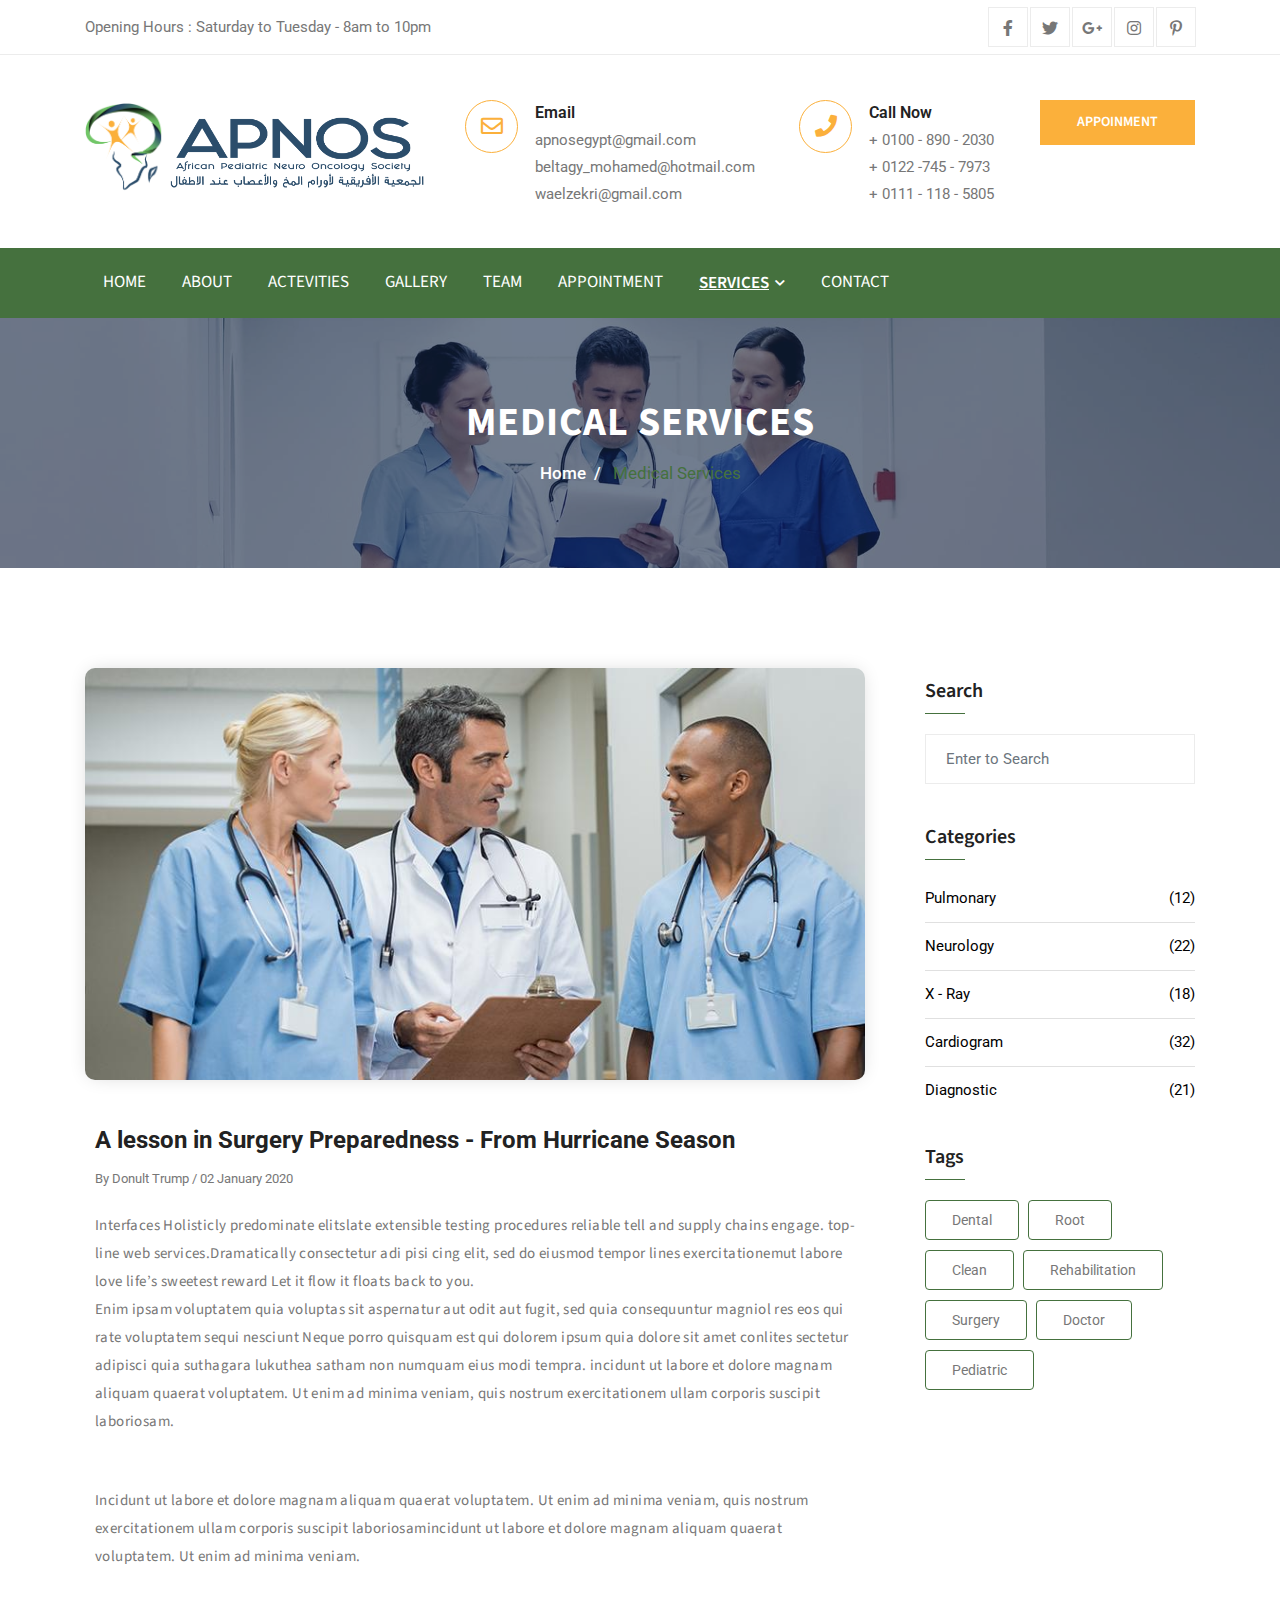
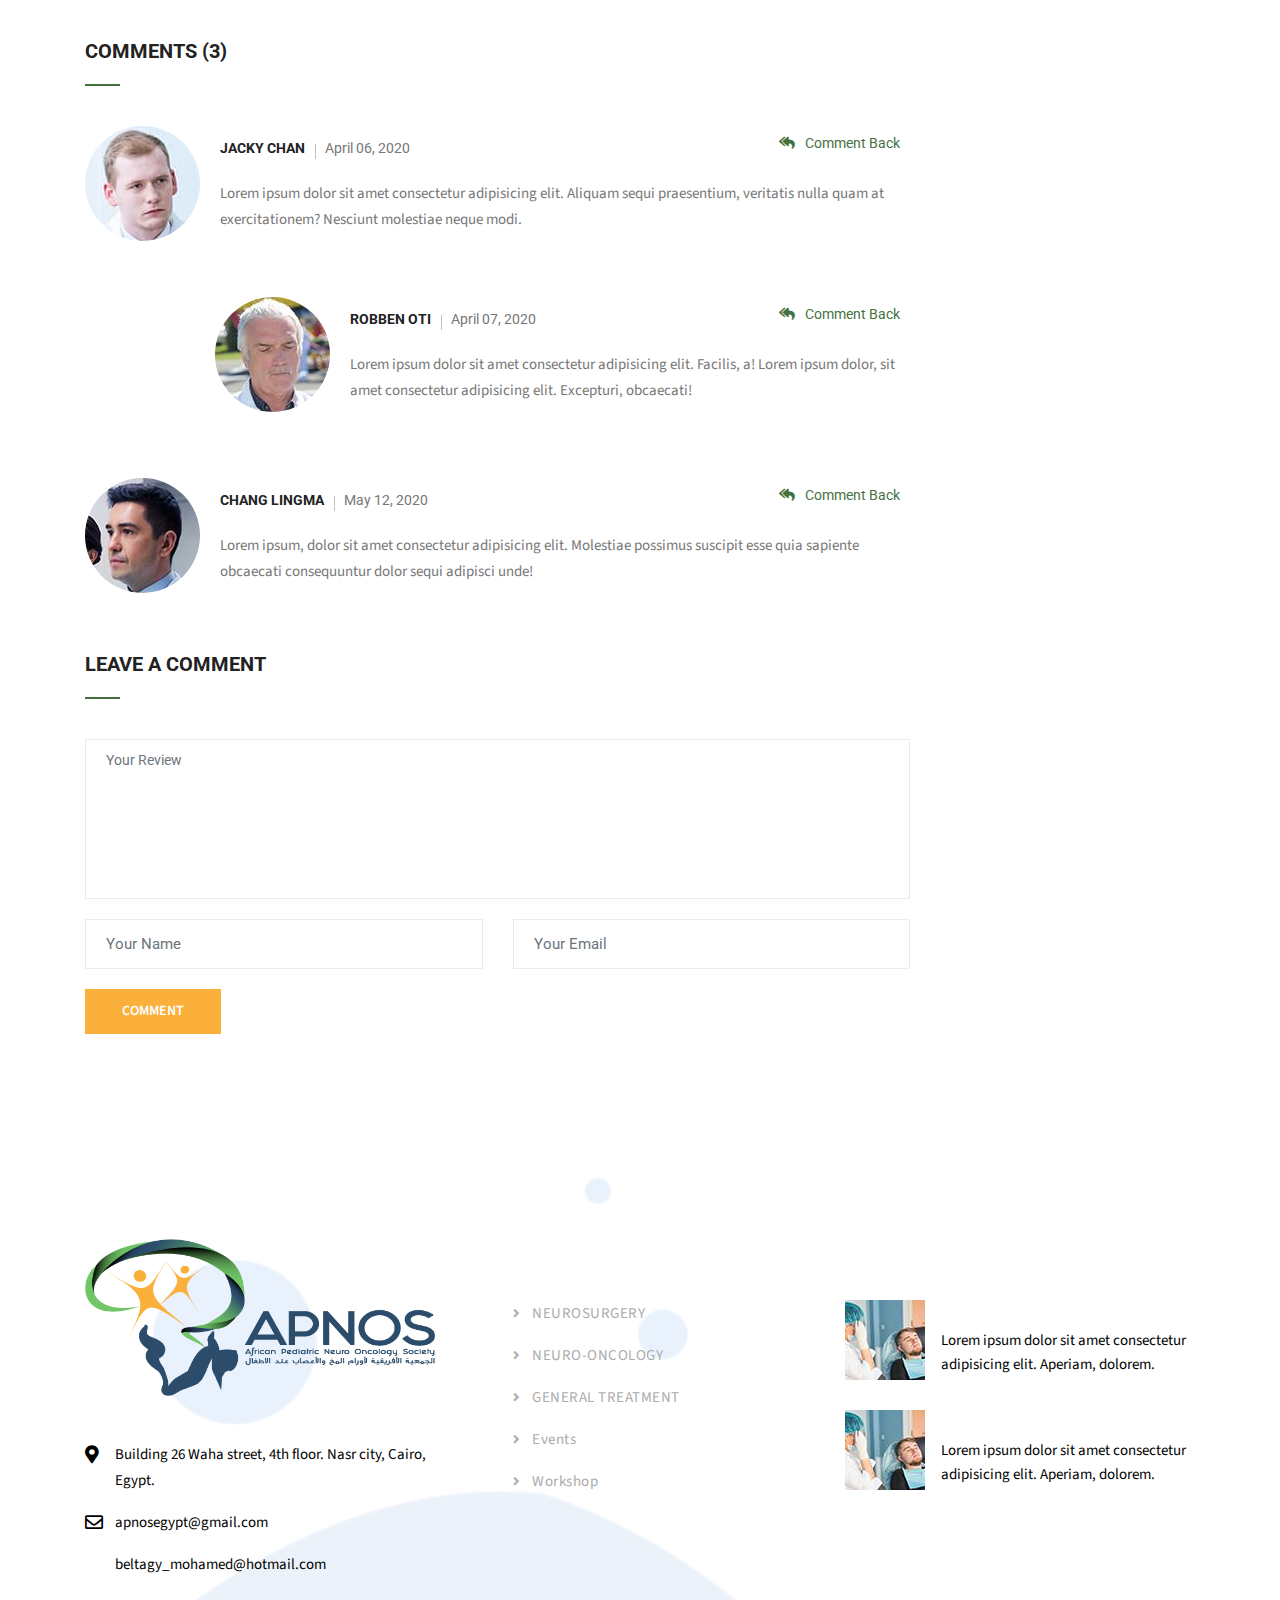
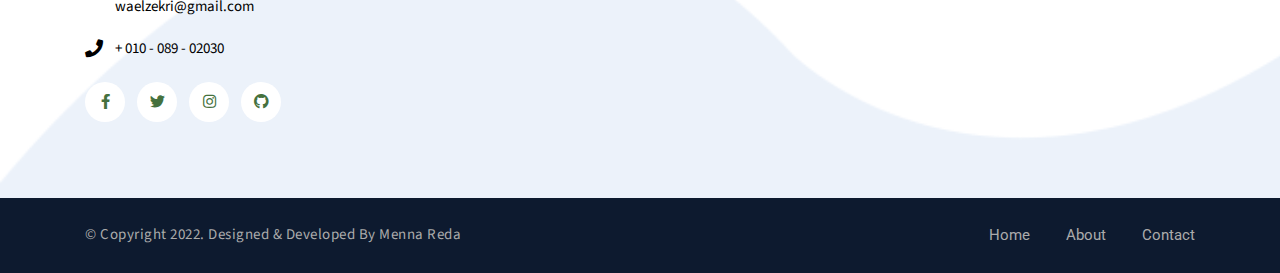
<file: blog-details.html>
<!DOCTYPE html>
<html lang="zxx">
<head>

  <!-- ** Basic Page Needs ** -->
  <meta charset="utf-8">
  <title>APNOS | African Pediatric Neuro Oncology Society</title>

  <!-- ** Mobile Specific Metas ** -->
  <meta http-equiv="X-UA-Compatible" content="IE=edge">
  <meta name="description" content="Medical HTML Template">
  <meta name="viewport" content="width=device-width, initial-scale=1.0, maximum-scale=5.0">
  <meta name="author" content="Themefisher">
  <meta name="generator" content="Themefisher Medical HTML Template v1.0">
  
  <!-- ** Plugins Needed for the Project ** -->
  <!-- bootstrap -->
  <link rel="stylesheet" href="plugins/bootstrap/bootstrap.min.css">
  <!-- Slick Carousel -->
  <link rel="stylesheet" href="plugins/slick/slick.css">
  <link rel="stylesheet" href="plugins/slick/slick-theme.css">
  <!-- FancyBox -->
  <link rel="stylesheet" href="plugins/fancybox/jquery.fancybox.min.css">
  <!-- fontawesome -->
  <link rel="stylesheet" href="plugins/fontawesome/css/all.min.css">
  <!-- animate.css -->
  <link rel="stylesheet" href="plugins/animation/animate.min.css">
  <!-- jquery-ui -->
  <link rel="stylesheet" href="plugins/jquery-ui/jquery-ui.css">
  <!-- timePicker -->
  <link rel="stylesheet" href="plugins/timePicker/timePicker.css">
  
  <!-- Stylesheets -->
  <link href="css/style.css" rel="stylesheet">
  
  <!--Favicon-->
  <link rel="icon" href="img/Element 2 PNG.png" type="image/x-icon">

</head>


<body>
  <div class="page-wrapper">

  

<!--header top-->
<div class="header-top">
  <div class="container">
    <div class="row align-items-center">
      <div class="col-md-6">
        <div class="top-left text-center text-md-left">
          <h6>Opening Hours : Saturday to Tuesday - 8am to 10pm</h6>
        </div>
      </div>
      <div class="col-md-6">
        <div class="top-right text-center text-md-right">
          <ul class="social-links">
            <li>
              <a href="https://themefisher.com/" aria-label="facebook">
                <i class="fab fa-facebook-f"></i>
              </a>
            </li>
            <li>
              <a href="https://themefisher.com/" aria-label="twitter">
                <i class="fab fa-twitter"></i>
              </a>
            </li>
            <li>
              <a href="https://themefisher.com/" aria-label="google-plus">
                <i class="fab fa-google-plus-g"></i>
              </a>
            </li>
            <li>
              <a href="https://themefisher.com/" aria-label="instagram">
                <i class="fab fa-instagram"></i>
              </a>
            </li>
            <li>
              <a href="https://themefisher.com/" aria-label="pinterest">
                <i class="fab fa-pinterest-p"></i>
              </a>
            </li>
          </ul>
        </div>
      </div>
    </div>
  </div>
</div>
<!--header top-->

<!--Header Upper-->
<section class="header-uper">
  <div class="container">
    <div class="row align-items-center">
      <div class="col-xl-4 col-lg-3">
        <div class="logo">
          <a href="index.html">
            <img loading="lazy" class="img-fluid" width="80" height="80"  src="img/Element PNG copy.png" alt="logo">
            <img  loading="lazy"  class="img-fluid" width="260" height="270" src="img/Element 2.png" alt="logo" >
          </a>
        </div>
      </div>
      <div class="col-xl-8 col-lg-9">
        <div class="right-side">
          <ul class="contact-info pl-0 mb-4 mb-md-0">
            <li class="item text-left">
              <div class="icon-box">
                <i class="far fa-envelope"></i>
              </div>
              <strong>Email</strong>
              <br>
              <a href="mailto:apnosegypt@gmail.com">
                <span>apnosegypt@gmail.com</span>
              </a> <br>
              <a href="mailto:beltagy_mohamed@hotmail.com">
                <span>beltagy_mohamed@hotmail.com</span>
              </a> <br>
              <a href="mailto:waelzekri@gmail.com">
                <span>waelzekri@gmail.com</span>
              </a>
            </li>
            <li class="item text-left">
              <div class="icon-box">
                <i class="fas fa-phone"></i>
              </div>
              <strong>Call Now</strong>
              <br>
              <span> + 0100 - 890 - 2030</span>
              <br>
              <span> + 0122 -745 - 7973</span>
              <br>
              <span> + 0111 - 118 - 5805</span>
            </li>
          </ul>
          <div class="link-btn text-center text-lg-right">
            <a href="contact.html" class="btn-style-one">Appoinment</a>
          </div>
        </div>
      </div>
    </div>
  </div>
</section>
<!--Header Upper-->


<!--Main Header-->
<nav class="navbar navbar-expand-lg navbar-dark">
  <div class="container">
    <button class="navbar-toggler" type="button" data-toggle="collapse" data-target="#navbarLinks" aria-controls="navbarSupportedContent" aria-expanded="false" aria-label="Toggle navigation">
      <span class="navbar-toggler-icon"></span>
    </button>
  
    <div class="collapse navbar-collapse" id="navbarLinks">
      <ul class="navbar-nav">
        <li class="nav-item ">
          <a class="nav-link" href="index.html">Home</a>
        </li>
        <li class="nav-item ">
          <a class="nav-link" href="about.html">About</a>
        </li>
        <li class="nav-item @@service">
          <a class="nav-link" href="service.html">Actevities</a>
        </li>
        <li class="nav-item @@gallery">
          <a class="nav-link" href="gallery.html">Gallery</a>
        </li>
        <li class="nav-item ">
          <a class="nav-link" href="team.html">Team</a>
        </li>
        <li class="nav-item @@appointment">
          <a class="nav-link" href="appointment.html">Appointment</a>
        </li>
        <li class="nav-item dropdown active">
          <a class="nav-link dropdown-toggle" href="#!" id="navbarDropdown" role="button" data-toggle="dropdown" aria-haspopup="true" aria-expanded="false">Services</a>

          <ul class="dropdown-menu" aria-labelledby="navbarDropdown">
            <li><a class="dropdown-item @@blog" href="blog.html">Education</a></li>
            <li><a class="dropdown-item active" href="blog-details.html">Medical Services</a></li>
            <li class="dropdown dropdown-submenu dropright">
              <a class="dropdown-item dropdown-toggle" href="#!" id="navbarDropdown" role="button" data-toggle="dropdown" aria-haspopup="true" aria-expanded="false">Sub Menu</a>
    
              <ul class="dropdown-menu" aria-labelledby="navbarDropdown">
                <li><a class="dropdown-item" href="index.html">Submenu 01</a></li>
                <li><a class="dropdown-item" href="index.html">Submenu 02</a></li>
              </ul>
            </li>
          </ul>
        </li>
        <li class="nav-item @@contact">
          <a class="nav-link" href="contact.html">Contact</a>
        </li>
      </ul>
    </div>
  </div>
</nav>
<!--End Main Header -->
<!--Page Title-->
<section class="page-title text-center" style="background-image:url(images/background/3.jpg);">
    <div class="container">
        <div class="title-text">
            <h1>Medical Services</h1>
            <ul class="title-menu clearfix">
                <li>
                    <a href="index.html">home &nbsp;/</a>
                </li>
                <li>Medical Services</li>
            </ul>
        </div>
    </div>
</section>
<!--End Page Title-->

<!-- Contact Section -->
<section class="blog-section section style-four style-five">
  <div class="container">
    <div class="row">
      <div class="col-lg-9">
        <div class="left-side">
          <div class="item-holder">
            <div class="image-box">
              <figure>
                <a href="single-blog.html"><img loading="lazy" class="img-fluid" src="images/blog/5.jpg" alt=""></a>
              </figure>
            </div>
            <div class="content-text">
              <h4>A lesson in Surgery Preparedness - From Hurricane Season</h4>
              <span>By Donult Trump / 02 January 2020</span>
              <p>Interfaces Holisticly predominate elitslate extensible testing procedures reliable tell and supply
                chains engage. top-line web services.Dramatically consectetur adi pisi cing elit, sed do eiusmod tempor
                lines exercitationemut labore love life’s sweetest reward Let it flow it floats back to you. <br>
                Enim ipsam voluptatem quia voluptas sit aspernatur aut odit aut fugit, sed quia consequuntur magniol res
                eos qui rate voluptatem sequi nesciunt Neque porro quisquam est qui dolorem ipsum quia dolore sit amet
                conlites sectetur adipisci quia suthagara lukuthea satham non numquam eius modi tempra. incidunt ut
                labore et dolore magnam aliquam quaerat voluptatem. Ut enim ad minima veniam, quis nostrum
                exercitationem ullam corporis suscipit laboriosam.</p>
              <div class="text">
                <p>
                  Incidunt ut labore et dolore magnam aliquam quaerat voluptatem. Ut enim ad minima veniam, quis nostrum
                  exercitationem ullam corporis suscipit laboriosamincidunt ut labore et dolore magnam aliquam quaerat
                  voluptatem. Ut enim ad minima veniam.
                </p>
              </div>
            </div>
          </div>
        </div>
        <div class="comments-area">
          <div class="sec-title">
            <h6>Comments (3)</h6>
          </div>
          <div class="comment">
            <div class="image-holder">
              <figure>
                <img loading="lazy" src="images/blog/1.png" alt="">
              </figure>
            </div>
            <div class="image-text">
              <h6>Jacky Chan<span>April 06, 2020</span></h6>
              <h5><a href="blog-details.html">
                <i class="fa fa-reply-all" aria-hidden="true"></i>Comment Back
              </a></h5>
              <p>Lorem ipsum dolor sit amet consectetur adipisicing elit. Aliquam sequi praesentium, veritatis nulla
                quam at exercitationem? Nesciunt molestiae neque modi.</p>
            </div>
          </div>
          <div class="comment reply-comment">
            <div class="image-holder">
              <figure>
                <img loading="lazy" src="images/blog/2.png" alt="">
              </figure>
            </div>
            <div class="image-text">
              <h6>Robben Oti<span>April 07, 2020</span></h6>
              <h5><a href="blog-details.html">
                <i class="fa fa-reply-all" aria-hidden="true"></i>Comment Back
              </a></h5>
              <p>Lorem ipsum dolor sit amet consectetur adipisicing elit. Facilis, a! Lorem ipsum dolor, sit amet
                consectetur adipisicing elit. Excepturi, obcaecati!</p>
            </div>
          </div>
          <div class="comment">
            <div class="image-holder">
              <figure>
                <img loading="lazy" src="images/blog/3.png" alt="">
              </figure>
            </div>
            <div class="image-text">
              <h6>Chang Lingma<span>May 12, 2020</span></h6>
              <h5><a href="blog-details.html">
                <i class="fa fa-reply-all" aria-hidden="true"></i>Comment Back
              </a></h5>
              <p>Lorem ipsum, dolor sit amet consectetur adipisicing elit. Molestiae possimus suscipit esse quia
                sapiente obcaecati consequuntur dolor sequi adipisci unde!</p>
            </div>
          </div>
        </div>
        <div class="form-area">
          <div class="sec-title">
            <h6>Leave A Comment</h6>
          </div>
          <form id="contact_form" name="contact_form" class="default-form">
            <div class="row">
              <div class="col-lg-12">
                <div class="form-group">
                  <textarea name="form_message" class="form-control textarea" placeholder="Your Review" required></textarea>
                </div>
              </div>
              <div class="col-md-6">
                <div class="form-group">
                  <input type="text" name="form_name" class="form-control" placeholder="Your Name" required>
                </div>
              </div>
              <div class="col-md-6">
                <div class="form-group">
                  <input type="email" name="form_email" class="form-control email" placeholder="Your Email" required>
                </div>
              </div>
              <div class="col-lg-12">
                <div class="form-group form-bottom">
                  <button class="btn-style-one" type="submit">Comment</button>
                </div>
              </div>
            </div>
          </form>
        </div>
      </div>
      <div class="col-lg-3">
        <div class="right-side">
          <div class="text-title">
            <h6>Search</h6>
          </div>
          <div class="search-box">
            <form method="post" action="index.html">
              <input class="form-control" type="search" name="search" placeholder="Enter to Search" required="">
            </form>
          </div>
          <div class="categorise-menu">
            <div class="text-title">
              <h6>Categories</h6>
            </div>
            <ul class="categorise-list">
              <li><a href="blog.html">Pulmonary <span>(12)</span></a></li>
              <li><a href="blog.html">Neurology <span>(22)</span></a></li>
              <li><a href="blog.html">X - Ray <span>(18)</span></a></li>
              <li><a href="blog.html">Cardiogram <span>(32)</span></a></li>
              <li><a href="blog.html">Diagnostic <span>(21)</span></a></li>
            </ul>
          </div>
          <div class="tag-list">
            <div class="text-title">
              <h6>Tags</h6>
            </div>
            <a href="blog.html">Dental</a>
            <a href="blog.html">Root</a>
            <a href="blog.html">Clean</a>
            <a href="blog.html">Rehabilitation</a>
            <a href="blog.html">Surgery</a>
            <a href="blog.html">Doctor</a>
            <a href="blog.html">Pediatric</a>
          </div>
        </div>
      </div>
    </div>
  </div>
</section>
<!-- End Contact Section -->

<!--footer-main-->
<footer class="footer-main">
  <div class="footer-top">
    <div class="container">
      <div class="row justify-content-between">
        <div class="col-lg-4 mb-5 mb-lg-0">
          <div class="about-widget">
            <div class="footer-logo">
              <figure>
                <a href="index.html">
                  <img loading="lazy" class="img-fluid" src="img/APNOS Logo E &A.png" alt="medic">
                </a>
              </figure>
            </div>
          
            <ul class="location-link">
              <li class="item">
                <i class="fas fa-map-marker-alt"></i>
                <p>Building 26 Waha street, 4th floor. Nasr city, Cairo, Egypt.</p>
              </li>
              <li class="item">
                <i class="far fa-envelope" aria-hidden="true"></i>
                <a href="apnosegypt@gmail.com">
                  <p>apnosegypt@gmail.com</p>
                </a>
                <a href="beltagy_mohamed@hotmail.com">
                  <p>beltagy_mohamed@hotmail.com</p>
                </a>
                <a href=waelzekri@gmail.com">
                  <p>waelzekri@gmail.com</p>
                </a>
              </li>
              <li class="item">
                <i class="fas fa-phone" aria-hidden="true"></i>
                <p> + 010 - 089 - 02030</p>
              </li>
            </ul>
            <ul class="list-inline social-icons">
              <li class="list-inline-item"><a href="https://facebook.com/themefisher" aria-label="facebook"><i class="fab fa-facebook-f"></i></a></li>
              <li class="list-inline-item"><a href="https://twitter.com/themefisher" aria-label="twitter"><i class="fab fa-twitter"></i></a></li>
              <li class="list-inline-item"><a href="https://instagram.com/themefisher" aria-label="instagram"><i class="fab fa-instagram"></i></a></li>
              <li class="list-inline-item"><a href="https://github.com/themefisher" aria-label="github"><i class="fab fa-github"></i></a></li>
            </ul>
          </div>
        </div>
        <div class="col-lg-3 col-md-5 mb-3 mb-md-0">
          <h2>Services</h2>
          <ul class="menu-link">
            <li>
              <a href="service.html">
                <i class="fa fa-angle-right" aria-hidden="true"></i>NEUROSURGERY</a>
            </li>
            <li>
              <a href="service.html">
                <i class="fa fa-angle-right" aria-hidden="true"></i>NEURO-ONCOLOGY</a>
            </li>
            <li>
              <a href="service.html">
                <i class="fa fa-angle-right" aria-hidden="true"></i>GENERAL TREATMENT</a>
            </li>
            <li>
              <a href="service.html">
                <i class="fa fa-angle-right" aria-hidden="true"></i>Events</a>
            </li>
            <li>
              <a href="service.html">
                <i class="fa fa-angle-right" aria-hidden="true"></i>Workshop</a>
            </li>
          </ul>
        </div>
        <div class="col-lg-4 col-md-7">
          <div class="social-links">
            <h2>Recent Posts</h2>
            <ul>
              <li class="item">
                <div class="media">
                  <div class="media-left mr-3">
                    <a href="blog-details.html">
                      <img loading="lazy" src="images/blog/post-thumb-small.jpg" alt="post-thumb">
                    </a>
                  </div>
                  <div class="media-body">
                    <h5><a href="blog-details.html">A lesson adip isicing</a></h5>
                    <p>Lorem ipsum dolor sit amet consectetur adipisicing elit. Aperiam, dolorem.</p>
                  </div>
                </div>
              </li>
              <li class="item">
                <div class="media">
                  <div class="media-left mr-3">
                    <a href="blog-details.html">
                      <img loading="lazy" src="images/blog/post-thumb-small.jpg" alt="post-thumb">
                    </a>
                  </div>
                  <div class="media-body">
                    <h5><a href="blog-details.html">How to make an event</a></h5>
                    <p>Lorem ipsum dolor sit amet consectetur adipisicing elit. Aperiam, dolorem.</p>
                  </div>
                </div>
              </li>
            </ul>
          </div>
        </div>
      </div>
    </div>
  </div>
  <div class="footer-bottom">
    <div class="container clearfix">
      <div class="copyright-text">
        <p>&copy; Copyright 2022. Designed &amp; Developed by <a href="#">Menna Reda</a></p>
      </div>
      <ul class="footer-bottom-link">
        <li>
          <a href="index.html">Home</a>
        </li>
        <li>
          <a href="about.html">About</a>
        </li>
        <li>
          <a href="contact.html">Contact</a>
        </li>
      </ul>
    </div>
  </div>
</footer>
<!--End footer-main-->

<!-- scroll-to-top -->
<div id="back-to-top" class="back-to-top">
  <i class="fa fa-angle-up"></i>
</div>

</div>
<!--End pagewrapper-->


<!--Scroll to top-->
<div class="scroll-to-top scroll-to-target" data-target=".header-top">
  <span class="icon fa fa-angle-up"></span>
</div>


<!-- jquery -->
<script src="plugins/jquery.min.js"></script>
<!-- bootstrap -->
<script src="plugins/bootstrap/bootstrap.min.js"></script>
<!-- Slick Slider -->
<script src="plugins/slick/slick.min.js"></script>
<script src="plugins/slick/slick-animation.min.js"></script>
<!-- FancyBox -->
<script src="plugins/fancybox/jquery.fancybox.min.js" defer></script>
<!-- Google Map -->
<script src="https://goo.gl/maps/6TtbWGZTEcTwEjsGA" defer></script>
<script src="plugins/google-map/gmap.js" defer></script>

<!-- jquery-ui -->
<script src="plugins/jquery-ui/jquery-ui.js" defer></script>
<!-- timePicker -->
<script src="plugins/timePicker/timePicker.js" defer></script>

<!-- script js -->
<script src="js/script.js"></script>
</body>

</html>
</file>
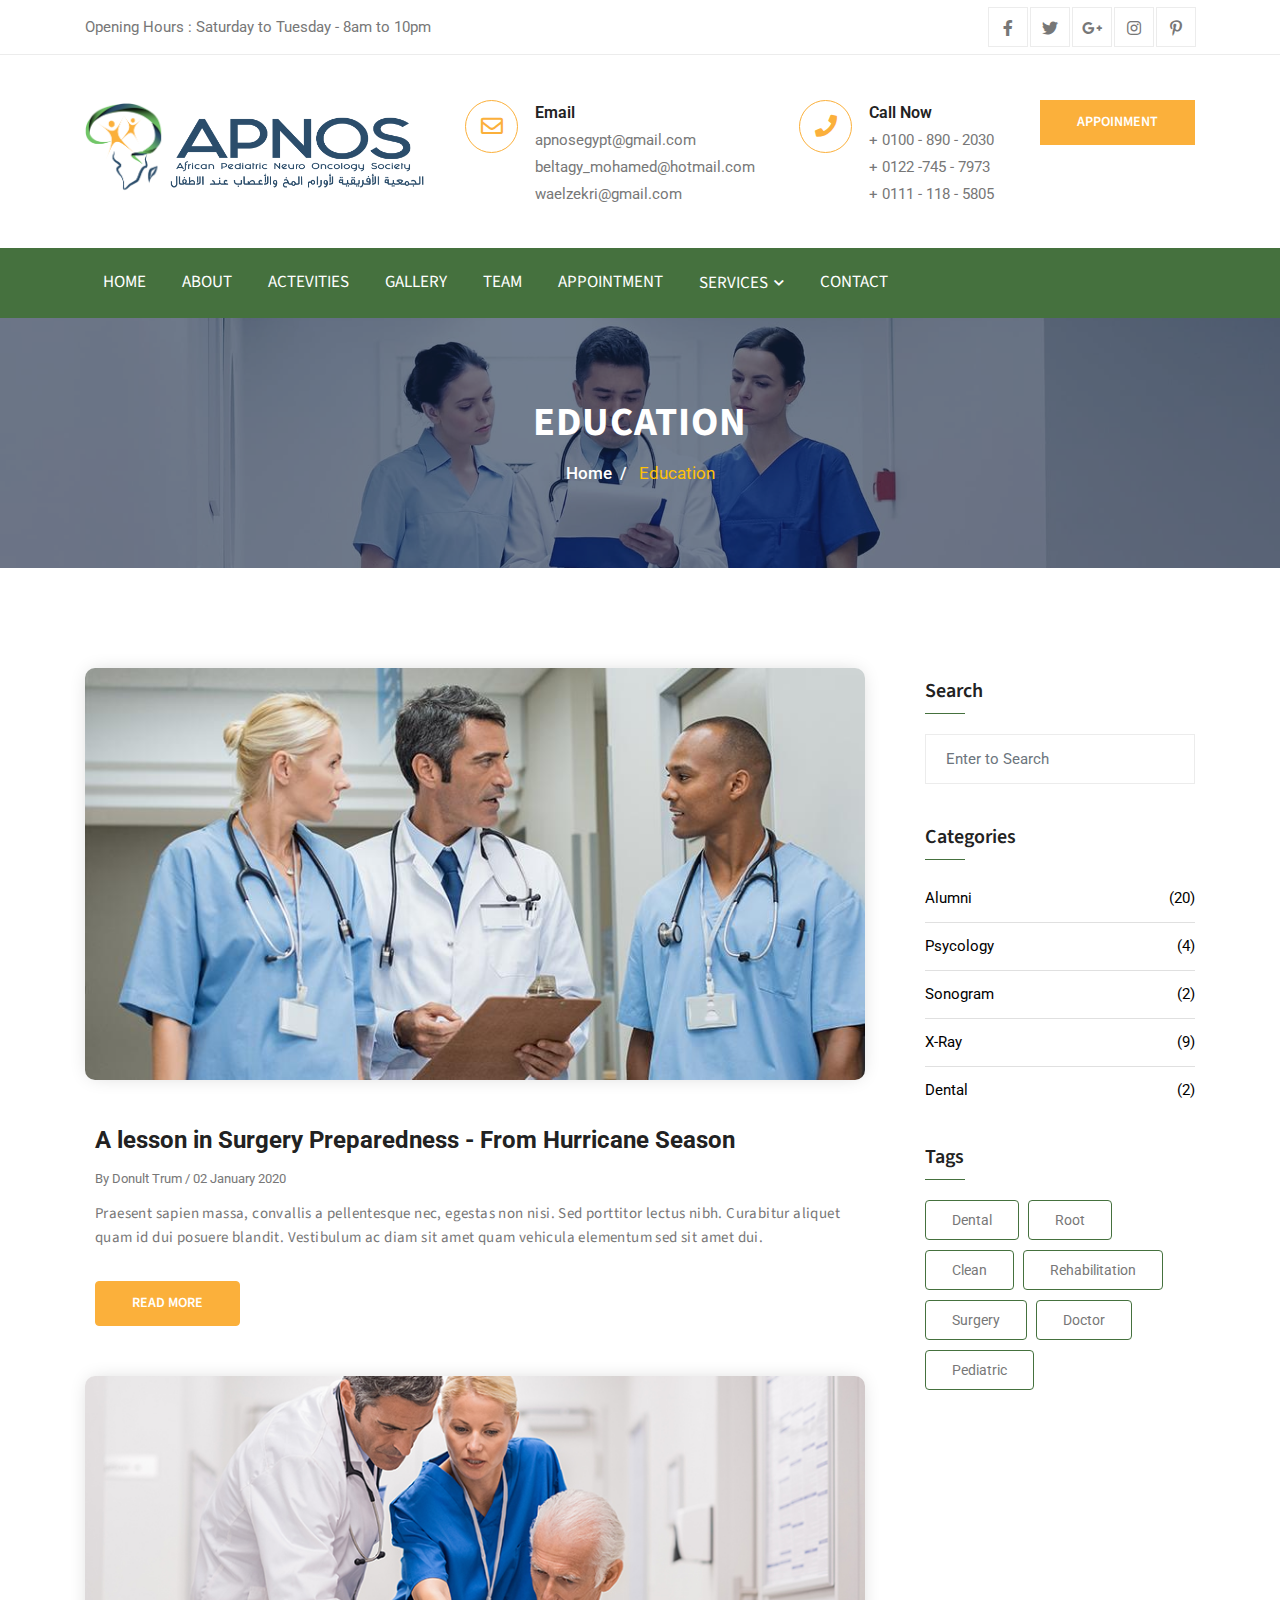
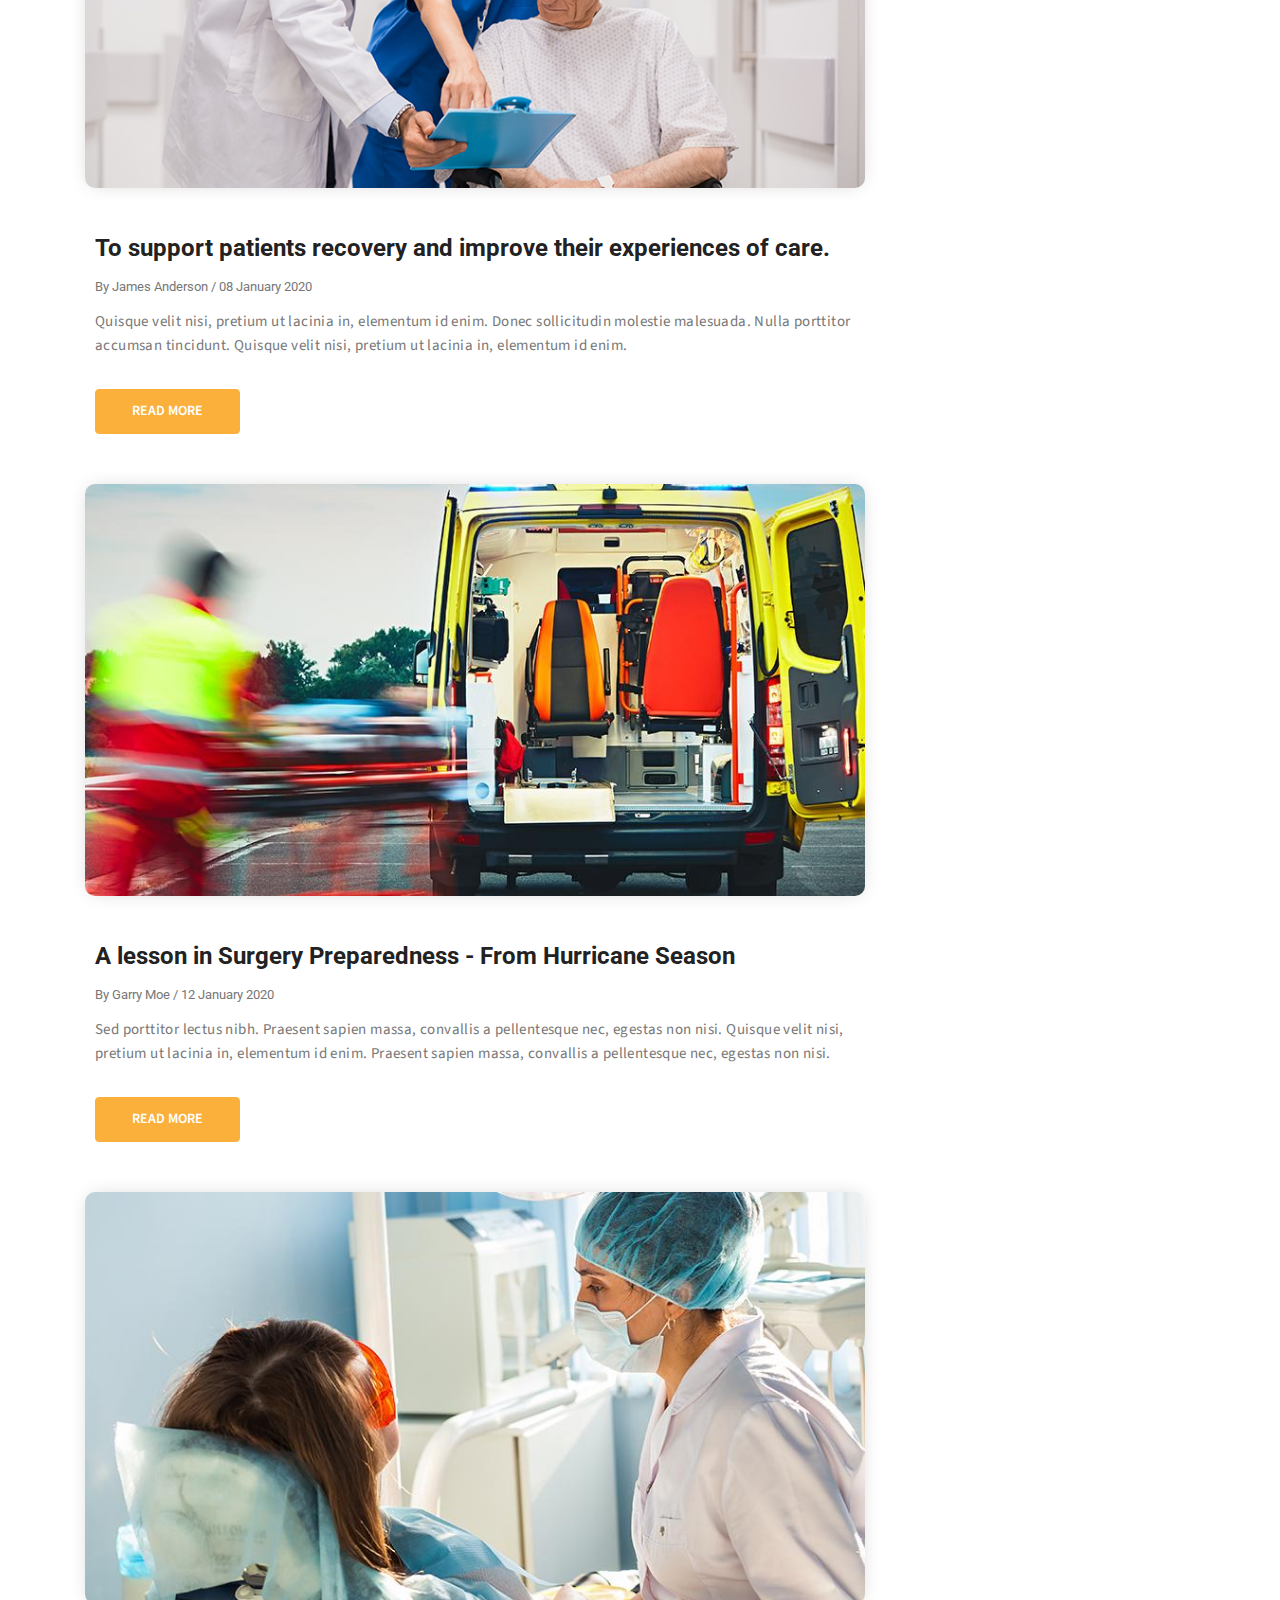
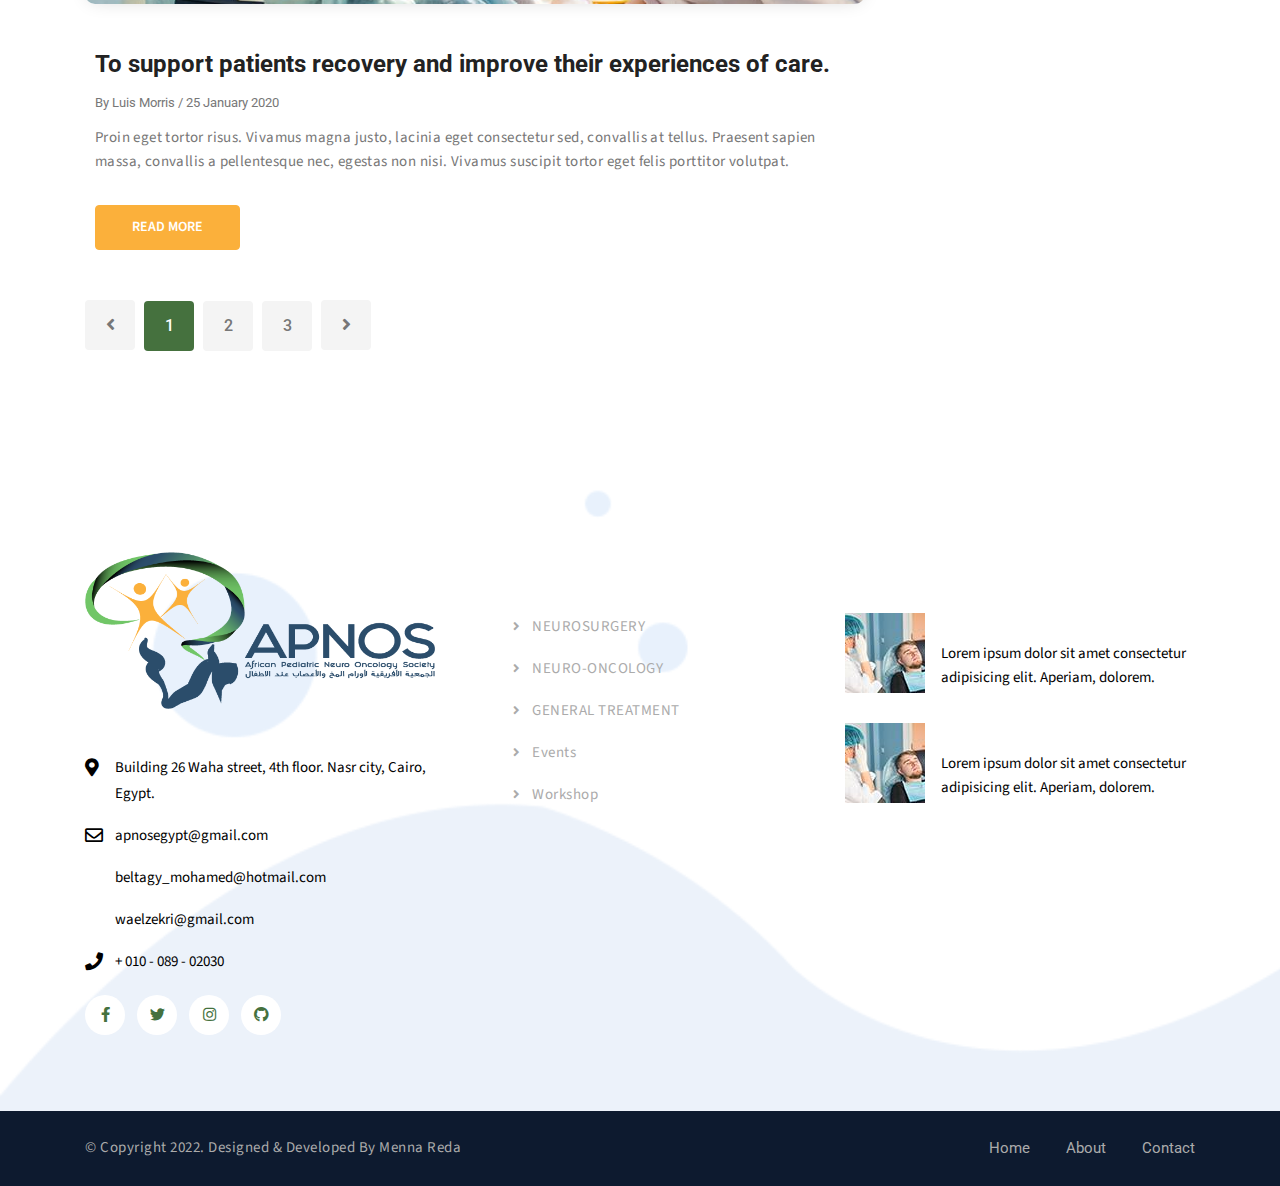
<file: blog.html>
<!DOCTYPE html>
<html lang="zxx">
<head>

  <!-- ** Basic Page Needs ** -->
  <meta charset="utf-8">
  <title>APNOS | African Pediatric Neuro Oncology Society</title>

  <!-- ** Mobile Specific Metas ** -->
  <meta http-equiv="X-UA-Compatible" content="IE=edge">
  <meta name="description" content="Medical HTML Template">
  <meta name="viewport" content="width=device-width, initial-scale=1.0, maximum-scale=5.0">
  <meta name="author" content="Themefisher">
  <meta name="generator" content="Themefisher Medical HTML Template v1.0">
  
  <!-- ** Plugins Needed for the Project ** -->
  <!-- bootstrap -->
  <link rel="stylesheet" href="plugins/bootstrap/bootstrap.min.css">
  <!-- Slick Carousel -->
  <link rel="stylesheet" href="plugins/slick/slick.css">
  <link rel="stylesheet" href="plugins/slick/slick-theme.css">
  <!-- FancyBox -->
  <link rel="stylesheet" href="plugins/fancybox/jquery.fancybox.min.css">
  <!-- fontawesome -->
  <link rel="stylesheet" href="plugins/fontawesome/css/all.min.css">
  <!-- animate.css -->
  <link rel="stylesheet" href="plugins/animation/animate.min.css">
  <!-- jquery-ui -->
  <link rel="stylesheet" href="plugins/jquery-ui/jquery-ui.css">
  <!-- timePicker -->
  <link rel="stylesheet" href="plugins/timePicker/timePicker.css">
  
  <!-- Stylesheets -->
  <link href="css/style.css" rel="stylesheet">
  
  <!--Favicon-->
  <link rel="icon" href="img/Element 2 PNG.png" type="image/x-icon">


</head>


<body>
  <div class="page-wrapper">

  

<!--header top-->
<div class="header-top">
  <div class="container">
    <div class="row align-items-center">
      <div class="col-md-6">
        <div class="top-left text-center text-md-left">
          <h6>Opening Hours : Saturday to Tuesday - 8am to 10pm</h6>
        </div>
      </div>
      <div class="col-md-6">
        <div class="top-right text-center text-md-right">
          <ul class="social-links">
            <li>
              <a href="https://themefisher.com/" aria-label="facebook">
                <i class="fab fa-facebook-f"></i>
              </a>
            </li>
            <li>
              <a href="https://themefisher.com/" aria-label="twitter">
                <i class="fab fa-twitter"></i>
              </a>
            </li>
            <li>
              <a href="https://themefisher.com/" aria-label="google-plus">
                <i class="fab fa-google-plus-g"></i>
              </a>
            </li>
            <li>
              <a href="https://themefisher.com/" aria-label="instagram">
                <i class="fab fa-instagram"></i>
              </a>
            </li>
            <li>
              <a href="https://themefisher.com/" aria-label="pinterest">
                <i class="fab fa-pinterest-p"></i>
              </a>
            </li>
          </ul>
        </div>
      </div>
    </div>
  </div>
</div>
<!--header top-->

<!--Header Upper-->
<section class="header-uper">
  <div class="container">
    <div class="row align-items-center">
      <div class="col-xl-4 col-lg-3">
        <div class="logo">
          <a href="index.html">
            <img loading="lazy" class="img-fluid" width="80" height="80"  src="img/Element PNG copy.png" alt="logo">
            <img  loading="lazy"  class="img-fluid" width="260" height="270" src="img/Element 2.png" alt="logo" >
          </a>
        </div>
      </div>
      <div class="col-xl-8 col-lg-9">
        <div class="right-side">
          <ul class="contact-info pl-0 mb-4 mb-md-0">
            <li class="item text-left">
              <div class="icon-box">
                <i class="far fa-envelope"></i>
              </div>
              <strong>Email</strong>
              <br>
              <a href="mailto:apnosegypt@gmail.com">
                <span>apnosegypt@gmail.com</span>
              </a> <br>
              <a href="mailto:beltagy_mohamed@hotmail.com">
                <span>beltagy_mohamed@hotmail.com</span>
              </a> <br>
              <a href="mailto:waelzekri@gmail.com">
                <span>waelzekri@gmail.com</span>
              </a>
            </li>
            <li class="item text-left">
              <div class="icon-box">
                <i class="fas fa-phone"></i>
              </div>
              <strong>Call Now</strong>
              <br>
              <span> + 0100 - 890 - 2030</span>
              <br>
              <span> + 0122 -745 - 7973</span>
              <br>
              <span> + 0111 - 118 - 5805</span>
            </li>
          </ul>
          <div class="link-btn text-center text-lg-right">
            <a href="contact.html" class="btn-style-one">Appoinment</a>
          </div>
        </div>
      </div>
    </div>
  </div>
</section>
<!--Header Upper-->


<!--Main Header-->
<nav class="navbar navbar-expand-lg navbar-dark">
  <div class="container">
    <button class="navbar-toggler" type="button" data-toggle="collapse" data-target="#navbarLinks" aria-controls="navbarSupportedContent" aria-expanded="false" aria-label="Toggle navigation">
      <span class="navbar-toggler-icon"></span>
    </button>
  
    <div class="collapse navbar-collapse" id="navbarLinks">
      <ul class="navbar-nav">
        <li class="nav-item ">
          <a class="nav-link" href="index.html">Home</a>
        </li>
        <li class="nav-item ">
          <a class="nav-link" href="about.html">About</a>
        </li>
        <li class="nav-item @@service">
          <a class="nav-link" href="service.html">Actevities</a>
        </li>
        <li class="nav-item @@gallery">
          <a class="nav-link" href="gallery.html">Gallery</a>
        </li>
        <li class="nav-item ">
          <a class="nav-link" href="team.html">Team</a>
        </li>
        <li class="nav-item @@appointment">
          <a class="nav-link" href="appointment.html">Appointment</a>
        </li>
        <li class="nav-item dropdown @@blogs">
          <a class="nav-link dropdown-toggle" href="#!" id="navbarDropdown" role="button" data-toggle="dropdown" aria-haspopup="true" aria-expanded="false">Services</a>

          <ul class="dropdown-menu" aria-labelledby="navbarDropdown">
            <li><a class="dropdown-item @@blog" href="blog.html">EDUCATION</a></li>
            <li><a class="dropdown-item @@blogDetails" href="blog-details.html">MEDICAL SERVICES</a></li>
            <li class="dropdown dropdown-submenu dropright">
              <a class="dropdown-item dropdown-toggle" href="#!" id="navbarDropdown" role="button" data-toggle="dropdown" aria-haspopup="true" aria-expanded="false">Sub Menu</a>
    
              <ul class="dropdown-menu" aria-labelledby="navbarDropdown">
                <li><a class="dropdown-item" href="index.html">Submenu 01</a></li>
                <li><a class="dropdown-item" href="index.html">Submenu 02</a></li>
              </ul>
            </li>
          </ul>
        </li>
        <li class="nav-item @@contact">
          <a class="nav-link" href="contact.html">Contact</a>
        </li>
      </ul>
    </div>
  </div>
</nav>
<!--End Main Header -->


<!--Page Title-->
<section class="page-title text-center" style="background-image:url(images/background/3.jpg);">
    <div class="container">
        <div class="title-text">
            <h1>Education</h1>
            <ul class="title-menu clearfix">
                <li>
                    <a href="index.html">home &nbsp;/</a>
                </li>
                <li class="text-warning">Education</li>
            </ul>
        </div>
    </div>
</section>
<!--End Page Title-->

<!-- Contact Section -->
<section class="blog-section style-four section">
  <div class="container">
    <div class="row">
      <div class="col-lg-9">
        <div class="left-side">
          <div class="item-holder">
            <div class="image-box">
              <figure>
                <a href="blog-details.html"><img loading="lazy" class="img-fluid" src="images/blog/5.jpg" alt=""></a>
              </figure>
            </div>
            <div class="content-text">
              <a href="blog-details.html">
                <h4>A lesson in Surgery Preparedness - From Hurricane Season</h4>
              </a>
              <span>By Donult Trum / 02 January 2020</span>
              <p>Praesent sapien massa, convallis a pellentesque nec, egestas non nisi. Sed porttitor lectus nibh.
                Curabitur aliquet quam
                id dui posuere blandit. Vestibulum ac diam sit amet quam vehicula elementum sed sit amet dui.</p>
              <div class="link-btn">
                <a href="blog-details.html" class="btn-style-one">read more</a>
              </div>
            </div>
          </div>
          <div class="item-holder">
            <div class="image-box">
              <figure>
                <a href="blog-details.html"><img loading="lazy" class="img-fluid" src="images/blog/6.jpg" alt=""></a>
              </figure>
            </div>
            <div class="content-text">
              <a href="blog-details.html">
                <h4>To support patients recovery and improve their experiences of care.</h4>
              </a>
              <span>By James Anderson / 08 January 2020</span>
              <p>Quisque velit nisi, pretium ut lacinia in, elementum id enim. Donec sollicitudin molestie malesuada.
                Nulla porttitor accumsan
                tincidunt. Quisque velit nisi, pretium ut lacinia in, elementum id enim.</p>
              <div class="link-btn">
                <a href="blog-details.html" class="btn-style-one">read more</a>
              </div>
            </div>
          </div>
          <div class="item-holder">
            <div class="image-box">
              <figure>
                <a href="blog-details.html"><img loading="lazy" class="img-fluid" src="images/blog/7.jpg" alt=""></a>
              </figure>
            </div>
            <div class="content-text">
              <a href="blog-details.html">
                <h4>A lesson in Surgery Preparedness - From Hurricane Season</h4>
              </a>
              <span>By Garry Moe / 12 January 2020</span>
              <p>Sed porttitor lectus nibh. Praesent sapien massa, convallis a pellentesque nec, egestas non nisi.
                Quisque velit nisi, pretium
                ut lacinia in, elementum id enim. Praesent sapien massa, convallis a pellentesque nec, egestas non nisi.
              </p>
              <div class="link-btn">
                <a href="blog-details.html" class="btn-style-one">read more</a>
              </div>
            </div>
          </div>
          <div class="item-holder">
            <div class="image-box">
              <figure>
                <a href="blog-details.html"><img loading="lazy" class="img-fluid" src="images/blog/8.jpg" alt=""></a>
              </figure>
            </div>
            <div class="content-text">
              <a href="blog-details.html">
                <h4>To support patients recovery and improve their experiences of care.</h4>
              </a>
              <span>By Luis Morris / 25 January 2020</span>
              <p>Proin eget tortor risus. Vivamus magna justo, lacinia eget consectetur sed, convallis at tellus.
                Praesent sapien massa, convallis
                a pellentesque nec, egestas non nisi. Vivamus suscipit tortor eget felis porttitor volutpat.</p>
              <div class="link-btn">
                <a href="blog-details.html" class="btn-style-one">read more</a>
              </div>
            </div>
          </div>

          
          <div class="styled-pagination">
            <ul>
              <li><a class="prev" href="blog.html"><span class="fas fa-angle-left" aria-hidden="true"></span></a></li>
              <li><a href="blog.html" class="active">1</a></li>
              <li><a href="blog.html">2</a></li>
              <li><a href="blog.html">3</a></li>
              <li><a class="next" href="blog.html"><span class="fas fa-angle-right" aria-hidden="true"></span></a></li>
            </ul>
          </div>
        </div>
      </div>

      <div class="col-lg-3">
        <div class="right-side">
          <div class="text-title">
            <h6>Search</h6>
          </div>
          <div class="search-box">
            <form method="post" action="index.html">
              <div class="input-group">
                <input class="form-control" type="search" name="search" placeholder="Enter to Search" required="" autocomplete="off">
              </div>
            </form>
          </div>
          <div class="categorise-menu">
            <div class="text-title">
              <h6>Categories</h6>
            </div>
            <ul class="categorise-list">
              <li><a href="blog.html">Alumni <span>(20)</span></a></li>
              <li><a href="blog.html">Psycology <span>(4)</span></a></li>
              <li><a href="blog.html">Sonogram <span>(2)</span></a></li>
              <li><a href="blog.html">x-ray <span>(9)</span></a></li>
              <li><a href="blog.html">Dental <span>(2)</span></a></li>
            </ul>
          </div>
          <div class="tag-list">
            <div class="text-title">
              <h6>Tags</h6>
            </div>
            <a href="blog.html">Dental</a>
            <a href="blog.html">Root</a>
            <a href="blog.html">Clean</a>
            <a href="blog.html">Rehabilitation</a>
            <a href="blog.html">Surgery</a>
            <a href="blog.html">Doctor</a>
            <a href="blog.html">Pediatric</a>
          </div>
        </div>
      </div>
    </div>
  </div>
</section>
<!-- End Contact Section -->

<!--footer-main-->
<footer class="footer-main">
  <div class="footer-top">
    <div class="container">
      <div class="row justify-content-between">
        <div class="col-lg-4 mb-5 mb-lg-0">
          <div class="about-widget">
            <div class="footer-logo">
              <figure>
                <a href="index.html">
                  <img loading="lazy" class="img-fluid" src="img/APNOS Logo E &A.png" alt="medic">
                </a>
              </figure>
            </div>
          
            <ul class="location-link">
              <li class="item">
                <i class="fas fa-map-marker-alt"></i>
                <p>Building 26 Waha street, 4th floor. Nasr city, Cairo, Egypt.</p>
              </li>
              <li class="item">
                <i class="far fa-envelope" aria-hidden="true"></i>
                <a href="apnosegypt@gmail.com">
                  <p>apnosegypt@gmail.com</p>
                </a>
                <a href="beltagy_mohamed@hotmail.com">
                  <p>beltagy_mohamed@hotmail.com</p>
                </a>
                <a href=waelzekri@gmail.com">
                  <p>waelzekri@gmail.com</p>
                </a>
              </li>
              <li class="item">
                <i class="fas fa-phone" aria-hidden="true"></i>
                <p> + 010 - 089 - 02030</p>
              </li>
            </ul>
            <ul class="list-inline social-icons">
              <li class="list-inline-item"><a href="https://facebook.com/themefisher" aria-label="facebook"><i class="fab fa-facebook-f"></i></a></li>
              <li class="list-inline-item"><a href="https://twitter.com/themefisher" aria-label="twitter"><i class="fab fa-twitter"></i></a></li>
              <li class="list-inline-item"><a href="https://instagram.com/themefisher" aria-label="instagram"><i class="fab fa-instagram"></i></a></li>
              <li class="list-inline-item"><a href="https://github.com/themefisher" aria-label="github"><i class="fab fa-github"></i></a></li>
            </ul>
          </div>
        </div>
        <div class="col-lg-3 col-md-5 mb-3 mb-md-0">
          <h2>Services</h2>
          <ul class="menu-link">
            <li>
              <a href="service.html">
                <i class="fa fa-angle-right" aria-hidden="true"></i>NEUROSURGERY</a>
            </li>
            <li>
              <a href="service.html">
                <i class="fa fa-angle-right" aria-hidden="true"></i>NEURO-ONCOLOGY</a>
            </li>
            <li>
              <a href="service.html">
                <i class="fa fa-angle-right" aria-hidden="true"></i>GENERAL TREATMENT</a>
            </li>
            <li>
              <a href="service.html">
                <i class="fa fa-angle-right" aria-hidden="true"></i>Events</a>
            </li>
            <li>
              <a href="service.html">
                <i class="fa fa-angle-right" aria-hidden="true"></i>Workshop</a>
            </li>
          </ul>
        </div>
        <div class="col-lg-4 col-md-7">
          <div class="social-links">
            <h2>Recent Posts</h2>
            <ul>
              <li class="item">
                <div class="media">
                  <div class="media-left mr-3">
                    <a href="blog-details.html">
                      <img loading="lazy" src="images/blog/post-thumb-small.jpg" alt="post-thumb">
                    </a>
                  </div>
                  <div class="media-body">
                    <h5><a href="blog-details.html">A lesson adip isicing</a></h5>
                    <p>Lorem ipsum dolor sit amet consectetur adipisicing elit. Aperiam, dolorem.</p>
                  </div>
                </div>
              </li>
              <li class="item">
                <div class="media">
                  <div class="media-left mr-3">
                    <a href="blog-details.html">
                      <img loading="lazy" src="images/blog/post-thumb-small.jpg" alt="post-thumb">
                    </a>
                  </div>
                  <div class="media-body">
                    <h5><a href="blog-details.html">How to make an event</a></h5>
                    <p>Lorem ipsum dolor sit amet consectetur adipisicing elit. Aperiam, dolorem.</p>
                  </div>
                </div>
              </li>
            </ul>
          </div>
        </div>
      </div>
    </div>
  </div>
  <div class="footer-bottom">
    <div class="container clearfix">
      <div class="copyright-text">
        <p>&copy; Copyright 2022. Designed &amp; Developed by <a href="#">Menna Reda</a></p>
      </div>
      <ul class="footer-bottom-link">
        <li>
          <a href="index.html">Home</a>
        </li>
        <li>
          <a href="about.html">About</a>
        </li>
        <li>
          <a href="contact.html">Contact</a>
        </li>
      </ul>
    </div>
  </div>
</footer>
<!--End footer-main-->

<!-- scroll-to-top -->
<div id="back-to-top" class="back-to-top">
  <i class="fa fa-angle-up"></i>
</div>

</div>
<!--End pagewrapper-->


<!--Scroll to top-->
<div class="scroll-to-top scroll-to-target" data-target=".header-top">
  <span class="icon fa fa-angle-up"></span>
</div>


<!-- jquery -->
<script src="plugins/jquery.min.js"></script>
<!-- bootstrap -->
<script src="plugins/bootstrap/bootstrap.min.js"></script>
<!-- Slick Slider -->
<script src="plugins/slick/slick.min.js"></script>
<script src="plugins/slick/slick-animation.min.js"></script>
<!-- FancyBox -->
<script src="plugins/fancybox/jquery.fancybox.min.js" defer></script>
<!-- Google Map -->
<script src="https://goo.gl/maps/6TtbWGZTEcTwEjsGA" defer></script>
<script src="plugins/google-map/gmap.js" defer></script>

<!-- jquery-ui -->
<script src="plugins/jquery-ui/jquery-ui.js" defer></script>
<!-- timePicker -->
<script src="plugins/timePicker/timePicker.js" defer></script>

<!-- script js -->
<script src="js/script.js"></script>
</body>

</html>
</file>
<file: css/style.css>
/**
 * WEBSITE: https://themefisher.com
 * TWITTER: https://twitter.com/themefisher
 * FACEBOOK: https://www.facebook.com/themefisher
 * GITHUB: https://github.com/themefisher/
 */

/*
THEME: Medic | Medical HTML Template
VERSION: 1.0.0
AUTHOR: Themefisher

HOMEPAGE: https://themefisher.com/products/medic-medical-template/
DEMO: https://demo.themefisher.com/themefisher/medic/
GITHUB: https://github.com/themefisher/Medic-Bootstrap-Medical-Template

WEBSITE: https://themefisher.com
TWITTER: https://twitter.com/themefisher
FACEBOOK: https://www.facebook.com/themefisher
*/
@import url("https://fonts.googleapis.com/css?family=Roboto:400,500,700|Source+Sans+Pro:400,600,700");
body {
  line-height: 1.4;
  font-family: "Source Sans Pro", sans-serif;
  -webkit-font-smoothing: antialiased;
}

p {
  font-family: "Source Sans Pro", sans-serif;
  color: #848484;
  font-size: 16px;
}

h1, h2, h3, h4, h5, h6 {
  font-family: "Roboto", sans-serif;
  font-weight: 600;
}

/*=== MEDIA QUERY ===*/
body {
  font-size: 15px;
  color: #777777;
  line-height: 1.8em;
  font-weight: 400;
  background: #ffffff;
  background-size: cover;
  background-repeat: no-repeat;
  background-position: center top;
  -webkit-font-smoothing: antialiased;
  font-family: "Roboto", sans-serif;
}

.page-wrapper {
  overflow: hidden;
}

a {
  text-decoration: none;
  cursor: pointer;
}
a:hover, a:focus, a:visited {
  text-decoration: none;
  outline: none;
}

h1, h2, h3, h4, h5, h6 {
  margin: 0px;
}

input, button, select, textarea {
  font-family: "Roboto", sans-serif;
}

p {
  position: relative;
  line-height: 1.8em;
}

.section-title h3 {
  font-size: 40px;
  line-height: 50px;
  color: #222222;
  font-weight: 700;
  font-family: "Source Sans Pro", sans-serif;
}
.section-title span {
  color: #222222;
  font-weight: 400;
}
.section-title p {
  font-size: 15px;
  line-height: 25px;
  font-weight: 400;
  color: #777777;
  font-family: "Roboto", sans-serif;
}

.strike-through {
  text-decoration: line-through;
}

.auto-container {
  position: static;
  max-width: 1200px;
  padding: 0px 15px;
  margin: 0 auto;
}

.small-container {
  max-width: 680px;
  margin: 0 auto;
}

.page-wrapper {
  position: relative;
  margin: 0 auto;
  width: 100%;
  min-width: 300px;
}

li {
  list-style: none;
  padding: 0px;
  margin: 0px;
}

.anim-3, .anim-3-all * {
  transition: all 0.3s ease;
  -moz-transition: all 0.3s ease;
  -webkit-transition: all 0.3s ease;
  -ms-transition: all 0.3s ease;
  -o-transition: all 0.3s ease;
}

.anim-5, .anim-5-all * {
  transition: all 0.5s ease;
  -moz-transition: all 0.5s ease;
  -webkit-transition: all 0.5s ease;
  -ms-transition: all 0.5s ease;
  -o-transition: all 0.5s ease;
}

.anim-7, .anim-7-all * {
  transition: all 0.7s ease;
  -moz-transition: all 0.7s ease;
  -webkit-transition: all 0.7s ease;
  -ms-transition: all 0.7s ease;
  -o-transition: all 0.7s ease;
}

.btn-style-one {
  font-size: 14px;
  font-weight: 600;
  color: #ffffff;
  line-height: 27px;
  padding: 8px 36px;
  background: #fbb03b;
  border: 1px solid #fbb03b;
  display: inline-block;
  text-transform: uppercase;
  font-family: "Source Sans Pro", sans-serif;
  transition: all 0.5s ease;
  -moz-transition: all 0.5s ease;
  -webkit-transition: all 0.5s ease;
  -ms-transition: all 0.5s ease;
  -o-transition: all 0.5s ease;
}
.btn-style-one:hover {
  color: #45713e;
  border: 1px solid #fbb03b;
  background: #ffffff;
  transition: all 0.5s ease;
  -moz-transition: all 0.5s ease;
  -webkit-transition: all 0.5s ease;
  -ms-transition: all 0.5s ease;
  -o-transition: all 0.5s ease;
}

.btn-style-two {
  font-size: 14px;
  font-weight: 600;
  color: #222222;
  line-height: 27px;
  padding: 8px 36px;
  background: #f4f4f4;
  border: 1px solid #ececec;
  display: inline-block;
  text-transform: uppercase;
  font-family: "Source Sans Pro", sans-serif;
  transition: all 0.5s ease;
  -moz-transition: all 0.5s ease;
  -webkit-transition: all 0.5s ease;
  -ms-transition: all 0.5s ease;
  -o-transition: all 0.5s ease;
}
.btn-style-two:hover {
  color: #ffffff;
  border: 1px solid #45713e;
  background: #45713e;
  transition: all 0.5s ease;
  -moz-transition: all 0.5s ease;
  -webkit-transition: all 0.5s ease;
  -ms-transition: all 0.5s ease;
  -o-transition: all 0.5s ease;
}

.section {
  padding: 100px 0;
}

.pb-0 {
  padding-bottom: 0 !important;
}

.pt-0 {
  padding-top: 0 !important;
}

.p-0 {
  padding: 0 !important;
}

.bg-gray {
  background: #fafafa;
}

.logo {
  display: inline-block;
}

.single-page-header {
  background-image: url("../images/about/about-header.jpg");
  background-size: cover;
  padding: 140px 0 70px;
  text-align: center;
  color: #fff;
  position: relative;
}
.single-page-header:before {
  background: rgba(0, 0, 0, 0.5);
  position: absolute;
  content: "";
  top: 0;
  right: 0;
  left: 0;
  bottom: 0;
}

.header-top {
  background: #ffffff;
  border-bottom: 1px solid #ececec;
}
.header-top .top-left h6 {
  font-size: 15px;
  line-height: 26px;
  color: #777777;
  font-weight: 400;
  padding: 14px 0px;
  font-family: "Roboto", sans-serif;
}
.header-top .top-left .contact-links li {
  display: inline-block;
  font-size: 15px;
  font-weight: 400;
  line-height: 26px;
  color: #b2b2b7;
  margin-right: 40px;
  font-family: "Open Sans", sans-serif;
}
.header-top .top-right .social-links {
  position: relative;
  display: inline-block;
  margin-bottom: 0px;
}
@media (max-width: 767px) {
  .header-top .top-right .social-links {
    padding-left: 0;
  }
}
.header-top .top-right .social-links li {
  display: inline-block;
}
.header-top .top-right .social-links li i {
  width: 40px;
  height: 40px;
  line-height: 40px;
  margin: -1px;
  font-size: 16px;
  color: #777777;
  text-align: center;
  border: 1px solid #ececec;
  transition: 0.3s;
}
.header-top .top-right .social-links li:hover i {
  color: #7b64cb;
  border-color: #7b64cb;
}

.header-uper {
  padding: 40px 0px;
}
.header-uper .contact-info {
  float: left;
}
@media (max-width: 991px) {
  .header-uper .contact-info {
    text-align: center;
  }
  .header-uper .contact-info .item {
    margin: 0 20px;
  }
}
.header-uper .contact-info .item {
  position: relative;
  display: inline-block;
  padding-left: 70px;
  margin-right: 40px;
}
.header-uper .contact-info .item .icon-box {
  position: absolute;
  top: 0px;
  left: 0px;
  width: 53px;
  height: 53px;
  border-radius: 50%;
  text-align: center;
  line-height: 57px;
  border: 1px solid  #fbb03b;
}
.header-uper .contact-info .item .icon-box i:before {
  color:  #fbb03b;
  font-size: 22px;
}
.header-uper .contact-info .item strong {
  font-size: 16px;
  line-height: 26px;
  font-weight: 600;
  color: #222222;
  text-transform: capitalize;
  font-family: "Roboto", sans-serif;
}
.header-uper .contact-info .item span {
  font-size: 15px;
  line-height: 26px;
  font-weight: 400;
  color: #777777;
  font-family: "Roboto", sans-serif;
}
.header-uper .right-side .link-btn {
  margin-left: 20px;
  margin-top: 5px;
}

.navbar {
  margin-bottom: 0;
  background: #45713e;
  border: none;
  border-radius: 0;
}
@media (max-width: 991px) {
  .navbar .navbar-nav {
    padding: 15px 0;
  }
}
.navbar .navbar-nav li > .nav-link {
  font-family: "Source Sans Pro", sans-serif;
  font-size: 17px;
  color: #fff;
  text-transform: uppercase;
  padding: 13px 18px !important;
  transition: 0.3s;
}
@media (max-width: 991px) {
  .navbar .navbar-nav li > .nav-link {
    padding: 6px 18px !important;
    text-align: center;
  }
}
.navbar .navbar-nav li > .nav-link:hover {
  color: #fff;
  opacity: 0.7;
}
.navbar .navbar-nav li.active > a {
  background: transparent;
  font-weight: 600;
  text-decoration: underline;
}
.navbar .navbar-nav li.active > a:hover {
  background: transparent;
}

.dropdown-toggle::after {
  border: 0;
  margin-left: 6px;
  vertical-align: 1px;
  content: "\f078";
  font-family: "Font Awesome 5 Free";
  font-weight: bold;
  font-size: 11px;
  width: auto;
}

@media (min-width: 1200px) {
  .navbar .dropdown-menu {
    display: block;
    transition: 0.2s;
    left: 50%;
    transform: translateX(-50%);
    border-radius: 0;
    border: 0;
    background-color: white;
    z-index: 1;
    opacity: 0;
    visibility: hidden;
  }
  .navbar .dropdown-menu .dropdown-item {
    padding-top: 5px;
    padding-bottom: 5px;
  }

  .navbar .dropdown:hover > .dropdown-menu {
    opacity: 1;
    visibility: visible;
    margin-top: 8px;
  }
}
.dropdown-menu {
  padding: 0 20px 0 5px;
  min-width: auto;
}
@media (max-width: 991px) {
  .dropdown-menu {
    padding: 0;
  }
}
.dropdown-menu li:first-child {
  margin-top: 10px;
}
.dropdown-menu li:last-child {
  margin-bottom: 10px;
}
.dropdown-menu .dropdown-item {
  color: #333;
  font-size: 16px;
  transition: 0.3s;
}
.dropdown-menu .dropdown-item:focus, .dropdown-menu .dropdown-item:hover, .dropdown-menu .dropdown-item.active, .dropdown-menu .dropdown-item:active {
  background-color: transparent;
  color: #333;
}
.dropdown-menu .dropdown-item.active {
  text-decoration: underline;
  font-weight: 500;
}
.dropdown-menu .dropdown-item:hover {
  opacity: 0.7;
}

.dropdown-submenu a.dropdown-toggle {
  color: #333;
}
.dropdown-submenu a.dropdown-toggle::after {
  margin-left: 7px;
  vertical-align: 0.255em !important;
  transform: scale(1.3);
}
.dropdown-submenu .dropdown-menu {
  transform: initial;
  top: -15px;
}
@media (max-width: 991px) {
  .dropdown-submenu .dropdown-menu {
    margin: 0 10px !important;
  }
}
.dropdown-submenu.dropright .dropdown-menu {
  left: calc(100% + 10px);
  margin-left: 0;
}
.dropdown-submenu.dropleft .dropdown-menu {
  left: auto;
  right: 100%;
  margin-right: 0;
}

@media (max-width: 991px) {
  .dropdown-item {
    text-align: center;
  }
}

.navbar-dark .navbar-toggler {
  color: rgba(255, 255, 255, 0.5);
  border-color: #cef4f7;
  border-radius: 0;
  padding-left: 8px;
  padding-right: 8px;
  margin: 6px auto;
}

button:focus {
  outline: 0;
}

.accordion-section .accordion-holder {
  margin-top: 60px;
}
.accordion-section .accordion-holder .card {
  box-shadow: none;
  border-radius: 0;
  margin-bottom: 10px;
  border-bottom: 1px solid rgba(0, 0, 0, 0.125);
}
.accordion-section .accordion-holder .card .card-header {
  background: #fff;
  padding: 0;
  border-radius: 0;
}
.accordion-section .accordion-holder .card .card-header .card-title {
  margin-bottom: 0;
}
.accordion-section .accordion-holder .card .card-header h4 {
  position: relative;
}
.accordion-section .accordion-holder .card .card-header h4 a {
  font-weight: bold;
  font-family: "Source Sans Pro", sans-serif;
  font-size: 20px;
  display: block;
  background: #45713e;
  color: #fff;
  padding: 20px 30px;
  transition: all 0.3s ease;
}
.accordion-section .accordion-holder .card .card-header h4 a:before {
  content: "\f077";
  position: absolute;
  right: 20px;
  font-family: "Font Awesome 5 Free";
  font-weight: bold;
}
.accordion-section .accordion-holder .card .card-header h4 a.collapsed {
  background: #fff;
  color: #000;
}
.accordion-section .accordion-holder .card .card-header h4 a.collapsed:before {
  content: "\f078";
  position: absolute;
  font-family: "Font Awesome 5 Free";
  font-weight: bold;
}
.accordion-section .accordion-holder .card .card-header h4 a.collapsed:hover {
  color: #45713e;
}
.accordion-section .accordion-holder .card .card-body {
  padding: 20px 30px;
}

.hero-slider {
  height: 80vh;
}
.hero-slider .slider-item {
  height: 80vh;
  display: flex !important;
  justify-content: center;
  align-items: center;
  background-repeat: no-repeat;
  background-position: center;
  background-size: cover;
  position: relative;
}
.hero-slider .slider-item:focus {
  outline: 0;
}
.hero-slider .slider-item:before {
  position: absolute;
  background: rgba(0, 0, 0, 0.5);
  content: "";
  top: 0;
  height: 100%;
  width: 100%;
}
.hero-slider .content {
  position: relative;
  z-index: 2;
}
.hero-slider .content.style h2 {
  font-size: 60px;
}
@media (max-width: 767px) {
  .hero-slider .content.style h2 {
    font-size: 30px;
  }
}
.hero-slider .content.style .offer-text {
  letter-spacing: 7px;
  font-size: 15px;
  margin-bottom: 5px;
}
.hero-slider .content.style .tag-text {
  font-size: 20px;
  font-weight: normal;
}
.hero-slider .content.style .btn-main {
  border-radius: 3px;
  padding: 16px 50px;
  font-weight: 700;
}
.hero-slider .content h2 {
  font-size: 35px;
  text-transform: capitalize;
  font-weight: 600;
  font-family: "Roboto", sans-serif;
  color: #fff;
}
.hero-slider .content p {
  font-size: 26px;
  color: #fff;
}
.hero-slider .content .btn-white {
  background: transparent;
  text-transform: uppercase;
  letter-spacing: 1px;
  color: #fff;
  border: 1px solid #fff;
  transition: all 0.3s ease;
}
.hero-slider .content .btn-white:hover {
  background: #fff;
  color: #000;
}
.hero-slider .slick-dots {
  bottom: 20px;
}
.hero-slider .slick-dots li {
  margin: 0 3px;
}
.hero-slider .slick-dots li button:before {
  font-size: 15px;
}
.hero-slider .slick-dots li.slick-active button:before {
  color: #fff;
}
.hero-slider .slick-prev {
  left: 20px;
  z-index: 100;
}
.hero-slider .slick-prev:before {
  content: "\f053";
  font-family: "Font Awesome 5 Free";
  font-weight: bold;
}
.hero-slider .slick-next {
  right: 20px;
  z-index: 100;
}
.hero-slider .slick-next:before {
  content: "\f054";
  font-family: "Font Awesome 5 Free";
  font-weight: bold;
}

.slick-dotted.slick-slider {
  margin-bottom: 0 !important;
}

.cta {
  padding: 40px 0;
}
.cta .cta-block {
  border-radius: 4px;
  overflow: hidden;
}
.cta .cta-block .emmergency {
  background: #45713e;
}
.cta .cta-block .emmergency a {
  color: #fff;
  font-size: 30px;
}
.cta .cta-block .emmergency p {
  padding-top: 20px;
}
.cta .cta-block .top-doctor {
  background: #599450;
}
.cta .cta-block .working-time .btn-main {
  margin-top: 10px;
  color: #fff;
  border: 1px solid #fff;
  padding: 10px 20px;
  transition: all 0.3s ease;
}
.cta .cta-block .working-time .btn-main:hover {
  background: #fff;
  color: #45713e;
}
.cta .cta-block .working-time {
  background: #74c268;
}
.cta .cta-block .working-time ul {
  margin: 0;
  padding: 0;
}
.cta .cta-block .working-time ul li {
  color: #fff;
  text-transform: uppercase;
  letter-spacing: 2px;
  padding: 5px 0;
}
.cta .cta-block .working-time ul li span {
  float: right;
}
.cta .cta-block .working-time ul li:not(:last-child) {
  border-bottom: 1px solid #fff;
}
.cta .cta-block .item {
  padding: 45px 30px;
}
.cta .cta-block .item i, .cta .cta-block .item h2, .cta .cta-block .item p {
  transition: all 0.2s ease;
  color: #fff;
}
.cta .cta-block .item i {
  font-size: 30px;
  margin-bottom: 20px;
}
.cta .cta-block .item h2 {
  font-weight: normal;
  text-transform: uppercase;
  letter-spacing: 1px;
  font-size: 25px;
  margin-bottom: 30px;
}
.cta .cta-block .item p {
  font-size: 16px;
  line-height: 25px;
}

.ma {
  position: relative;
}
.ma #ma{
  height: 400px;
  color: white;
}

.contact .contact-form .form-control {
  margin-bottom: 30px;
}
.contact .address-block .media {
  display: flex;
}
@media (max-width: 767px) {
  .contact .address-block .media {
    flex-wrap: wrap;
    text-align: center;
  }
  .contact .address-block .media:last-child {
    margin-bottom: 30px;
  }
}
.contact .address-block .media i {
  color: #45713e;
  font-size: 30px;
  margin-right: 35px;
  width: 40px;
  display: block;
}
@media (max-width: 767px) {
  .contact .address-block .media i {
    flex-basis: 100%;
    margin-right: 0;
    margin-bottom: 30px;
  }
}
.contact .address-block .media .media-body h3 {
  font-size: 24px;
  margin-bottom: 15px;
}
.contact .address-block .media .media-body p {
  line-height: 25px;
}
.contact .address-block .media:not(:last-child) {
  margin-bottom: 20px;
}

.form-control {
  box-shadow: none;
  border-radius: 0;
  padding: 15px 20px;
  font-size: 14px;
}
.form-control:focus {
  box-shadow: none;
  border: 1px solid #45713e;
}
.form-control.main {
  padding: 20px;
}

.feature-section {
  position: relative;
}
.feature-section .image-content .section-title {
  margin-bottom: 20px;
}
.feature-section .image-content .section-title h3 {
  position: relative;
  padding-bottom: 15px;
}
.feature-section .image-content .section-title p {
  margin-bottom: 40px;
}
.feature-section .image-content .item {
  position: relative;
  margin-top: 40px;
  padding: 0 30px;
  text-align: center;
}
@media (max-width: 767px) {
  .feature-section .image-content .item {
    padding: 0;
  }
}
.feature-section .image-content .icon-box {
  height: 50px;
  margin-bottom: 20px;
}
.feature-section .image-content .item h3 {
  font-size: 20px;
  line-height: 30px;
  font-weight: 400;
  text-transform: uppercase;
  color: #222222;
  font-family: "Roboto", sans-serif;
}
.feature-section .image-content .item p {
  font-size: 15px;
  line-height: 28px;
}
.feature-section .contact-info .item {
  position: relative;
  display: inline-block;
  margin: -2px;
  padding: 22px 67px 20px 105px;
}
.feature-section .contact-info .item:nth-child(1) {
  background: #8383d1;
}
.feature-section .contact-info .item:nth-child(2) {
  background: #7491ce;
}
.feature-section .contact-info .item:nth-child(3) {
  background: #6fb4d0;
}
.feature-section .contact-info .icon-box {
  position: absolute;
  top: 40px;
  left: 45px;
}
.feature-section .contact-info i:before {
  font-size: 30px;
  color: #ffffff;
}
.feature-section .contact-info h6 {
  font-size: 22px;
  line-height: 30px;
  font-weight: 600;
  color: #ffffff;
  font-family: "Source Sans Pro", sans-serif;
}
.feature-section .contact-info p {
  font-size: 15px;
  line-height: 28px;
  font-weight: 600;
  color: #ffffff;
  font-family: "Roboto", sans-serif;
}

.feature-section.style-two {
  position: relative;
  padding: 0px;
  margin-top: -56px;
  margin-bottom: -50px;
  z-index: 11;
}

.service-tab-section {
  position: relative;
}
.service-tab-section .outer-box {
  position: relative;
  z-index: 1;
}

.tabs .nav-tabs > li,
.tabs .nav-pills > li {
  margin-bottom: 10px;
}
.tabs .nav-tabs {
  text-align: center;
  border-bottom: 0;
  margin-bottom: 20px;
}
.tabs .nav-tabs li:not(:last-child) {
  margin-right: 10px;
}
.tabs .nav-tabs li a {
  text-transform: capitalize;
  font-size: 20px;
  padding: 10px 25px;
  font-weight: 600;
  color: #4d4d4d;
  font-family: "Source Sans Pro", sans-serif;
  border: 2px solid #45713e;
  border-radius: 0;
  transition: all 0.3s ease;
}
.tabs .nav-tabs li a.active, .tabs .nav-tabs li a:hover {
  color: #fff;
  background: #45713e;
  border: 2px solid #45713e;
}

.tab-content {
  position: relative;
  float: left;
  width: 100%;
  z-index: 99;
}

.service-box {
  position: relative;
  width: 100%;
}
.service-box img {
  border-radius: 14px;
  width: 100%;
  box-shadow: 0px 0px 20px -5px rgba(0, 0, 0, 0.2);
}
.service-box .contents {
  margin-left: 30px;
}
@media (max-width: 991px) {
  .service-box .contents {
    margin-left: 0;
    margin-top: 50px;
  }
}
.service-box .contents .btn-style-one {
  margin-top: 20px;
}
.service-box .section-title h3 {
  position: relative;
  font-size: 32px;
  line-height: 42px;
  font-weight: 700;
  padding-bottom: 20px;
  margin-bottom: 45px;
  color: #000;
  text-transform: uppercase;
}
.service-box .section-title h3:before {
  position: absolute;
  left: 0px;
  content: "";
  bottom: 0px;
  background: #333333;
  height: 1px;
  width: 55px;
}
.service-box .text {
  position: relative;
  margin-bottom: 15px;
}
.service-box .text p {
  font-size: 15px;
  line-height: 26px;
  font-weight: 500;
  padding-top: 5px;
}
.service-box .icon-box {
  position: absolute;
  top: 0px;
  left: -5px;
}
.service-box .content-list {
  padding-left: 0;
}
.service-box .content-list li {
  font-size: 15px;
  line-height: 26px;
  font-weight: 500;
  padding: 4px 0px;
  padding-left: 27px;
  list-style: none;
  position: relative;
}
.service-box .content-list li i {
  position: absolute;
  left: 0;
  top: 9px;
}

.service-section {
  position: relative;
}
.service-section .section-title h3 {
  position: relative;
  padding-bottom: 15px;
}
.service-section .section-title p {
  font-size: 15px;
  line-height: 26px;
  color: #777777;
  font-weight: 400;
}
.service-section .items-container {
  margin-top: 30px;
}
.service-section .items-container .slick-prev:before,
.service-section .items-container .slick-next:before {
  font-size: 25px;
  color: #45713e;
}
.service-section .items-container .item {
  margin: 10px 15px;
  outline: 0;
}
@media screen and (max-width: 525px) {
  .service-section .items-container .item {
    margin: 10px 5px;
  }
}
.service-section .inner-box {
  position: relative;
  border-radius: 5px 5px 0px 0px;
  box-shadow: 0 0 20px #f1f1f1;
}
.service-section .inner-box .img_holder img {
  width: 100%;
  border-radius: 5px;
}
.service-section .inner-box .image-content {
  padding: 38px 30px;
  background: #fff;
}
.service-section .inner-box .image-content span {
  font-size: 15px;
  line-height: 26px;
  font-weight: 400;
  color: #777777;
  letter-spacing: 0.5px;
}
.service-section .inner-box .image-content h6 {
  font-size: 18px;
  line-height: 28px;
  font-weight: 600;
  color: #222222;
  padding-top: 6px;
  padding-bottom: 8px;
  text-transform: uppercase;
}
.service-section .inner-box .image-content p {
  font-size: 15px;
  line-height: 26px;
  font-weight: 400;
  color: #777777;
  margin-bottom: 0;
}

.service-two .left-side {
  padding: 140px 0px;
}
.service-two .left-side .section-title h3 {
  position: relative;
  padding-bottom: 15px;
  margin-bottom: 22px;
}
.service-two .left-side .section-title h3:before {
  position: absolute;
  content: "";
  background: #ececec;
  bottom: 0px;
  left: 0px;
  height: 1px;
  width: 240px;
}
.service-two .left-side .section-title h3:after {
  position: absolute;
  content: "";
  background: #45713e;
  bottom: 0px;
  left: 0px;
  height: 1px;
  width: 50px;
}
.service-two .left-side .section-title p {
  font-size: 15px;
  line-height: 26px;
  color: #777777;
  font-weight: 400;
  padding-bottom: 40px;
}
.service-two .social-links {
  margin-bottom: 50px;
}
.service-two .social-links li {
  position: relative;
  display: inline-block;
  width: 170px;
  margin-right: 40px;
}
.service-two .social-links li .icon-box {
  width: 95px;
  height: 95px;
  line-height: 95px;
  border-radius: 50%;
  text-align: center;
  margin-bottom: 20px;
  border: 1px solid #dfdfdf;
}
.service-two .social-links li .icon-box i:before {
  font-size: 35px;
  color: #222222;
}
.service-two .social-links li .border-shep {
  position: absolute;
  content: "";
  top: 50px;
  right: 0px;
  background: #cdcdcd;
  height: 1px;
  width: 20px;
}
.service-two .social-links li h6 {
  font-size: 16px;
  line-height: 28px;
  color: #222222;
  font-weight: 400;
  padding-bottom: 5px;
  letter-spacing: 0.5px;
}
.service-two .link-buttons li {
  display: inline-block;
  color: #777777;
  font-size: 18px;
  font-weight: 400;
}
.service-two .link-buttons li.link-btn a {
  font-size: 14px;
  line-height: 26px;
  font-weight: 600;
  text-transform: uppercase;
  color: #ffffff;
  height: 45px;
  padding: 0px 35px;
  line-height: 45px;
}
.service-two .link-buttons li.link-btn.style-one {
  background: #45713e;
  transition: all 500ms ease;
}
.service-two .link-buttons li.link-btn.style-one:hover {
  background: #7b64cb;
  transition: all 500ms ease;
}
.service-two .link-buttons li.or-background {
  margin: 0px 20px;
}
.service-two .link-buttons li.link-btn.style-two {
  background: #7b64cb;
  transition: all 500ms ease;
}
.service-two .link-buttons li.link-btn.style-two:hover {
  background: #45713e;
  transition: all 500ms ease;
}
.service-two .image-box img {
  width: 100%;
  margin-top: 28px;
}

.service-details {
  padding: 120px 0px;
}
.service-details .left-side {
  margin-right: 40px;
}
.service-details .left-side .image-holder .image-box {
  margin-bottom: 40px;
}
.service-details .left-side .image-holder img {
  width: 100%;
}
.service-details .left-side .text-title h6 {
  font-size: 20px;
  line-height: 30px;
  font-weight: 600;
  color: #222222;
  padding: 10px 0px;
  text-transform: uppercase;
}
.service-details .left-side .links-btn a {
  font-size: 14px;
  line-height: 26px;
  font-weight: 700;
  color: #222222;
  padding: 11px 32px;
  display: inline-block;
  border-radius: 5px;
  margin-left: 10px;
  border: 1px solid #ececec;
  text-transform: uppercase;
}
.service-details .left-side .links-btn a i {
  font-size: 14px;
  margin-right: 10px;
}
.service-details .left-side .text p {
  font-size: 15px;
  line-height: 30px;
  font-weight: 400;
  color: #777777;
  padding-top: 30px;
  letter-spacing: 0.3px;
}
.service-details .left-side .image-text {
  margin-top: 40px;
  margin-bottom: 10px;
}
.service-details .left-side .image-text h6 {
  position: relative;
  font-size: 22px;
  font-weight: 700;
  color: #222222;
  line-height: 30px;
  padding-bottom: 15px;
  margin-bottom: 15px;
}
.service-details .left-side .image-text h6:before {
  position: absolute;
  content: "";
  background: #e0e0e0;
  bottom: 0px;
  left: 0;
  height: 1px;
  width: 50px;
}
.service-details .left-side .image-text p {
  font-size: 15px;
  line-height: 30px;
  font-weight: 400;
  color: #777777;
  margin-bottom: 0px;
}

.accordion-box {
  margin-top: 40px;
}
.accordion-box .accordion {
  position: relative;
  margin-bottom: 20px;
  box-shadow: 0 0 20px #f1f1f1;
}
.accordion-box .accordion .accord-btn {
  position: relative;
  cursor: pointer;
  padding: 20px;
  background: #fafafa;
  transition: all 500ms ease;
}
.accordion-box .accordion .accord-btn h6 {
  font-size: 15px;
  font-weight: 400;
  color: #222222;
  line-height: 26px;
  transition: all 500ms ease;
}
.accordion-box .accordion .accord-btn::after {
  position: absolute;
  color: #777777;
  content: "\f107";
  font-size: 17px;
  font-weight: 400;
  line-height: 24px;
  top: 20px;
  right: 20px;
  width: 26px;
  text-align: center;
  height: 26px;
  border-radius: 25px;
  font-family: "FontAwesome";
  transition: all 500ms ease 0s;
}
.accordion-box .accordion .accord-btn.active {
  background: #f4f4f4;
  transition: all 500ms ease;
}
.accordion-box .accordion .accord-btn.active h6 {
  font-weight: 700;
  transition: all 500ms ease;
}
.accordion-box .accordion .accord-btn.active:after {
  content: "\f106";
  color: #012f5d;
  transition: all 500ms ease 0s;
}
.accordion-box .accordion .accord-content {
  position: relative;
  display: none;
  padding-left: 20px;
  padding-right: 50px;
}
.accordion-box .accordion .accord-content.collapsed {
  display: block;
}
.accordion-box .accordion .accord-content p {
  font-size: 15px;
  line-height: 26px;
  font-weight: 400;
  color: #777777;
  padding: 20px 0px;
}

.service-details .right-side {
  margin-left: -30px;
}
.service-details .right-side .categori-list {
  margin-top: 25px;
}
.service-details .right-side .categori-list li {
  transition: all 500ms ease 0s;
}
.service-details .right-side .categori-list li:hover {
  transition: all 500ms ease 0s;
  background: linear-gradient(to right, rgba(122, 102, 203, 0.8) 0%, rgba(72, 189, 197, 0.74) 100%);
}
.service-details .right-side .categori-list li a {
  font-size: 17px;
  line-height: 28px;
  font-weight: 400;
  color: #222222;
  display: inline-block;
  padding: 20px 30px;
  width: 100%;
  border: 1px solid #ececec;
}
.service-details .right-side .categori-list li i:before {
  margin-top: 8px;
  margin-right: 10px;
  color: #334d5e;
}
.service-details .right-side .categori-list li:hover a,
.service-details .right-side .categori-list li:hover i:before {
  color: #ffffff;
  transition: all 500ms ease 0s;
}
.service-details .service-testimonials {
  margin-top: 65px;
  margin-bottom: 60px;
}
.service-details .service-testimonials .text-title h6 {
  margin-bottom: 30px;
}
.service-details .service-testimonials .item {
  padding: 40px 17px;
  border: 2px solid #e5e5e5;
}
.service-details .service-testimonials .text p {
  font-size: 15px;
  font-weight: 400;
  line-height: 26px;
  color: #777777;
  padding-top: 15px;
}
.service-details .service-testimonials strong {
  font-size: 14px;
  line-height: 26px;
  color: #222222;
  font-weight: 700;
  text-transform: uppercase;
}
.service-details .service-testimonials .image img {
  display: inline-block;
}
.service-details .service-testimonials .owl-theme .owl-controls {
  display: none;
}
.service-details .contact-links {
  padding: 50px 30px;
  border: 2px solid #e5e5e5;
}
.service-details .contact-links .text-title h6 {
  margin-bottom: 30px;
}
.service-details .contact-text .item {
  position: relative;
  padding-left: 65px;
  margin-bottom: 20px;
}
.service-details .contact-text .item:last-child {
  margin-bottom: 0px;
}
.service-details .contact-text .item .icon-box {
  position: absolute;
  top: 0px;
  left: 0px;
  width: 50px;
  height: 50px;
  line-height: 50px;
  text-align: center;
  background: #f2f2f2;
}
.service-details .contact-text .item i:before {
  font-size: 20px;
  color: #53c0c8;
}
.service-details .contact-text .item p {
  font-size: 15px;
  line-height: 26px;
  font-weight: 400;
  color: #777777;
  margin-bottom: 0px;
}

.service-overview .content-block h2 {
  font-size: 40px;
  color: #000;
  text-transform: uppercase;
  font-family: "Source Sans Pro", sans-serif;
  font-weight: bold;
  margin-bottom: 40px;
  position: relative;
}
.service-overview .content-block h2:before {
  position: absolute;
  width: 50px;
  height: 1px;
  content: "";
  bottom: -10px;
  background: #45713e;
}
.service-overview .content-block p {
  font-size: 16px;
  margin-bottom: 30px;
}
.service-overview .content-block ul {
  padding-left: 0;
  padding-bottom: 20px;
}
.service-overview .content-block ul li {
  text-transform: capitalize;
  font-weight: bold;
  font-size: 16px;
}
.service-overview .content-block ul li i {
  margin-right: 10px;
}
.service-overview .content-block ul li:not(:last-child) {
  margin-bottom: 5px;
}
.service-overview .accordion-holder {
  margin-top: 0;
}

.team-section {
  position: relative;
  background: #ffffff;
  z-index: 1;
}
.team-section .section-title h3 {
  position: relative;
  padding-bottom: 30px;
}
.team-section .section-title p {
  font-size: 15px;
  line-height: 26px;
  color: #777777;
  font-weight: 400;
  padding-bottom: 30px;
}
.team-section .team-member {
  margin-top: 30px;
  border-radius: 10px;
  overflow: hidden;
  box-shadow: 0px 0px 20px -5px rgba(0, 0, 0, 0.2);
}
.team-section .team-member img {
  width: 100%;
}
.team-section .team-member .contents {
  background: #fff;
  padding: 35px 10px;
}
.team-section .team-member .contents h4 {
  text-transform: uppercase;
  letter-spacing: 1px;
  margin-bottom: 20px;
  color: #000;
  position: relative;
}
.team-section .team-member .contents h4:before {
  position: absolute;
  content: "";
  width: 30px;
  height: 1px;
  background: #777777;
  bottom: -8px;
  left: 50%;
  transform: translateX(-50%);
}
.team-section .team-member .contents .btn-main {
  background: #fff;
  text-transform: uppercase;
  color: #45713e;
  padding: 10px 25px;
  border: 1px solid #45713e;
  transition: all 0.2s ease-in;
}
.team-section .team-member .contents .btn-main:hover {
  background: #45713e;
  color: #fff;
}

.team-members .team-person {
  margin-top: 30px;
}
.team-members .team-person img {
  border-radius: 5px;
  width: 100%;
}
.team-members .team-person h6 {
  margin-top: 20px;
  font-size: 20px;
  text-transform: uppercase;
  color: #000;
}
.team-members .team-person p {
  font-weight: bold;
  letter-spacing: 1px;
  text-transform: uppercase;
  font-size: 14px;
  font-family: "Source Sans Pro", sans-serif;
}

.testimonial-section {
  position: relative;
  background-size: cover !important;
  padding: 110px 0px;
  background-repeat: no-repeat !important;
}
.testimonial-section:before {
  position: absolute;
  top: 0px;
  left: 0px;
  content: "";
  width: 100%;
  height: 100%;
  background: #45713e62;
}
.testimonial-section .section-title h3 {
  position: relative;
  padding-bottom: 30px;
  color: #ffffff;
}
.testimonial-section .section-title h3 span {
  color: #ffffff;
}
.testimonial-section .testimonial-carousel .slide-item {
  outline: 0;
}
.testimonial-section .testimonial-carousel .slick-dots li button:before {
  font-size: 15px;
  color: #fff;
}
.testimonial-section .inner-box {
  position: relative;
  padding: 80px 30px 35px;
  background: #fff;
  margin-top: 50px;
  margin-bottom: 20px;
  margin-left: 15px;
  margin-right: 15px;
  border-radius: 10px;
  box-shadow: 0px 0px 10px -2px rgba(0, 0, 0, 0.2);
}
@media screen and (max-width: 525px) {
  .testimonial-section .inner-box {
    margin-left: 5px;
    margin-right: 5px;
  }
}
.testimonial-section .inner-box h6 {
  position: relative;
  font-size: 18px;
  line-height: 26px;
  font-weight: 600;
  color: #000;
  padding-bottom: 15px;
  text-transform: uppercase;
  font-weight: normal;
}
.testimonial-section .inner-box p {
  font-size: 15px;
  line-height: 24px;
  font-weight: 400;
  color: #1a1a1a;
}
.testimonial-section .inner-box .image-box {
  position: absolute;
  top: -45px;
  left: 50%;
  transform: translateX(-50%);
  border-radius: 50%;
  border: 5px solid #fff;
}
.testimonial-section .inner-box .image-box img {
  width: 90px;
  height: 90px;
  border-radius: 50%;
}

.blog-section .section-title h3 {
  position: relative;
  font-size: 36px;
}
.blog-section .blog-side {
  margin-right: -30px;
}
.blog-section .item-holder {
  position: relative;
  margin-top: 60px;
}
.blog-section .image-box {
  position: relative;
  display: table-cell;
}
.blog-section .content-text {
  position: relative;
  display: table-cell;
  vertical-align: middle;
  padding-left: 30px;
}
.blog-section .content-text h6 {
  font-size: 18px;
  font-weight: 700;
  color: #222222;
  padding-bottom: 4px;
  letter-spacing: 0.4px;
  margin-top: -5px;
  text-transform: uppercase;
}
.blog-section .content-text span {
  font-size: 13px;
  font-weight: 400;
  color: #777777;
  line-height: 24px;
}
.blog-section .content-text p {
  font-size: 15px;
  font-weight: 400;
  color: #777777;
  line-height: 24px;
  padding: 10px 0px 15px 0px;
  letter-spacing: 0.4px;
}

.contact-area {
  padding-left: 70px;
}
.contact-area form {
  margin-top: 60px;
}
.contact-area .form-group {
  position: relative;
  margin-bottom: 20px;
}
.contact-area input,
.contact-area textarea {
  position: relative;
  width: 100%;
  height: 50px;
  color: #777777;
  padding: 10px 25px;
  background: #f4f4f4;
  display: block;
  border: 1px solid #ececec;
}
.contact-area .form-group select {
  -webkit-appearance: none;
  -ms-appearance: none;
  -moz-appearance: none;
  -o-appearance: none;
  height: 50px;
  width: 100%;
  padding: 10px 20px;
  border: 1px solid #ececec;
  background: #f4f4f4 url(../images/icons/icon-select.png) right center no-repeat;
  cursor: pointer;
}
.contact-area .form-group option {
  font-weight: normal;
  display: block;
  white-space: pre;
  height: 50px;
  padding: 20px;
}
.contact-area .form-group option:hover {
  background: #7b64cb;
}
.contact-area textarea {
  height: 190px;
  resize: none;
  padding-top: 15px;
}
.contact-area button {
  width: 100%;
  height: 50px;
}
.contact-area .form-group i {
  position: absolute;
  top: 16px;
  right: 20px;
  font-size: 15px;
}

.blog-section.style-two .section-title h3 {
  position: relative;
  padding-bottom: 15px;
  margin-bottom: 22px;
}
.blog-section.style-two .section-title h3:before {
  position: absolute;
  content: "";
  background: #ececec;
  bottom: 0px;
  left: 50%;
  margin-left: -115px;
  height: 1px;
  width: 230px;
}
.blog-section.style-two .section-title h3:after {
  position: absolute;
  content: "";
  background: #45713e;
  bottom: 0px;
  left: 50%;
  margin-left: -25px;
  height: 1px;
  width: 50px;
}
.blog-section.style-two .section-title p {
  font-size: 15px;
  line-height: 26px;
  color: #777777;
  font-weight: 400;
  padding-bottom: 40px;
}
.blog-section.style-two .item-holder {
  margin-top: 0px;
}
.blog-section.style-two .content-text {
  padding: 55px 37px;
  border: 1px solid #ececec;
}
.blog-section.style-two .owl-theme .owl-controls .owl-nav {
  display: none;
}
.blog-section.style-two .owl-theme .owl-controls .owl-dots {
  margin-top: 40px;
}
.blog-section.style-two .owl-theme .owl-controls .owl-dots span {
  height: 6px;
  width: 12px;
  background: #e2e2e2;
}
.blog-section.style-two .owl-theme .owl-controls .owl-dot.active span {
  height: 6px;
  width: 30px;
  background: #e2e2e2;
}

.blog-section.style-four .content-text h4 {
  font-weight: 700;
  color: #222222;
  margin-top: -10px;
  margin-bottom: 10px;
}
.blog-section.style-four .left-side {
  margin-right: 45px;
}
.blog-section.style-four .item-holder {
  margin-top: 50px;
}
.blog-section.style-four .item-holder:first-child {
  margin-top: 0px;
}
.blog-section.style-four .image-box {
  display: block;
}
.blog-section.style-four .image-box img {
  border-radius: 10px;
  width: 100%;
  box-shadow: 0px 0px 20px -5px rgba(0, 0, 0, 0.2);
}
.blog-section.style-four .content-text {
  display: block;
  padding-top: 40px;
  padding-left: 10px;
}
.blog-section.style-four .right-side {
  margin-left: -15px;
  margin-top: 10px;
}
.blog-section.style-four .link-btn a {
  border-radius: 4px;
}

.right-side .search-box {
  position: relative;
  margin-bottom: 40px;
}
.right-side .text-title h6 {
  position: relative;
  font-size: 20px;
  line-height: 26px;
  font-weight: 600;
  color: #222222;
  padding-bottom: 10px;
  margin-bottom: 20px;
  text-transform: capitalize;
  font-family: "Source Sans Pro", sans-serif;
}
.right-side .text-title h6:before {
  position: absolute;
  bottom: 0px;
  left: 0px;
  content: "";
  height: 1px;
  width: 40px;
  background: #45713e;
}
.right-side .search-box input {
  height: 50px;
  width: 100%;
  padding: 10px 20px;
  font-size: 15px;
  line-height: 26px;
  color: #777777;
  font-weight: 400;
  background: #ffffff;
  border: 1px solid #ececec;
}
.right-side .search-box button {
  position: absolute;
  top: 12px;
  right: 20px;
  background: #ffffff;
}
.right-side .search-box i:before {
  font-size: 20px;
}
.right-side .categorise-menu {
  margin-bottom: 30px;
}
.right-side .categorise-list {
  padding-left: 0;
}
.right-side .categorise-list li {
  border-bottom: 1px solid #e0e0e0;
}
.right-side .categorise-list li:last-child {
  border-bottom: none;
}
.right-side .categorise-list li a {
  padding: 10px 0px;
  text-transform: capitalize;
  font-size: 15px;
  font-weight: 400;
  color: #000;
  display: block;
  transition: 0.3s;
}
.right-side .categorise-list li a:hover {
  color: #45713e;
}
.right-side .categorise-list li:first-child a {
  padding-top: 5px;
}
.right-side .categorise-list li span {
  float: right;
}
.right-side .tag-list {
  position: relative;
  margin-right: -6px;
}
.right-side .tag-list a {
  border-radius: 4px;
  font-size: 14px;
  line-height: 26px;
  font-weight: 400;
  color: #777777;
  padding: 6px 26px;
  margin-right: 5px;
  margin-bottom: 10px;
  display: inline-block;
  border: 1px solid #45713e;
  transition: all 0.5s ease;
}
.right-side .tag-list a:hover {
  background: #45713e;
  color: #fff;
}

.blog-section.style-five .content-text .social-link {
  margin-top: 20px;
  margin-bottom: 50px;
}
.blog-section.style-five .content-text .social-link li {
  position: relative;
  display: inline-block;
  width: 29px;
  height: 29px;
  line-height: 26px;
  border-radius: 50%;
  margin: 5px;
  border: 2px solid #888888;
}
.blog-section.style-five .content-text .social-link li i {
  font-size: 14px;
  color: #969696;
}
.blog-section.style-five .comments-area {
  margin-top: 50px;
}
.blog-section.style-five .comment {
  position: relative;
  margin-bottom: 40px;
}
.blog-section.style-five .comment.reply-comment {
  position: relative;
  padding-left: 130px;
  padding-bottom: 10px;
}
@media (max-width: 767px) {
  .blog-section.style-five .comment.reply-comment {
    padding-left: 0;
  }
}
.blog-section.style-five .image-holder {
  display: table-cell;
}
@media (max-width: 575px) {
  .blog-section.style-five .image-holder {
    display: block;
  }
}
.blog-section.style-five .image-holder img {
  border-radius: 50%;
}
@media (max-width: 575px) {
  .blog-section.style-five .image-holder img {
    height: 60px;
  }
}
.blog-section.style-five .image-text {
  display: table-cell;
  padding-left: 20px;
  vertical-align: middle;
  position: relative;
}
@media (max-width: 1200px) {
  .blog-section.style-five .image-text {
    padding-bottom: 25px;
  }
}
@media (max-width: 575px) {
  .blog-section.style-five .image-text {
    padding-left: 0;
  }
}
.blog-section.style-five .content-text p {
  font-size: 15px;
  line-height: 28px;
  font-weight: 400;
  padding-top: 20px;
}
.blog-section.style-five .content-text .text {
  margin-top: 10px;
}
.blog-section.style-five .content-text .image-side {
  margin-right: 40px;
}
.blog-section.style-five .content-text .image-side img {
  width: 100%;
}
.blog-section.style-five .item-title h6 {
  font-size: 18px;
  line-height: 26px;
  font-weight: 700;
  color: #222222;
  padding-bottom: 20px;
  text-transform: capitalize;
}
.blog-section.style-five .text-image {
  margin-left: -15px;
}
.blog-section.style-five .text-image p {
  font-size: 15px;
  line-height: 28px;
  font-weight: 400;
  padding-top: 0px;
  margin-top: -5px;
}
.blog-section.style-five .image-text h6 {
  font-size: 14px;
  line-height: 26px;
  font-weight: 700;
  color: #222222;
  padding-bottom: 20px;
  text-transform: uppercase;
}
.blog-section.style-five .image-text h6 span {
  position: relative;
  font-size: 14px;
  line-height: 26px;
  font-weight: 400;
  color: #777777;
  margin-left: 10px;
  padding-left: 10px;
  text-transform: capitalize;
}
.blog-section.style-five .image-text h6 span:before {
  position: absolute;
  top: 4px;
  left: 0px;
  content: "";
  height: 15px;
  width: 1px;
  background: #c1c1c1;
}
.blog-section.style-five .comment h5 {
  position: absolute;
  font-size: 14px;
  line-height: 26px;
  font-weight: 400;
  right: 0px;
  top: 4px;
  text-transform: capitalize;
}
@media (max-width: 1200px) {
  .blog-section.style-five .comment h5 {
    right: auto;
    top: auto;
    left: 20px;
    bottom: 0;
  }
}
@media (max-width: 575px) {
  .blog-section.style-five .comment h5 {
    left: 0;
  }
}
.blog-section.style-five .comment h5 a,
.blog-section.style-five .comment h5 i {
  color: #45713e;
  margin-right: 10px;
  transition: 0.3s;
}
.blog-section.style-five .comment h5 a:hover,
.blog-section.style-five .comment h5 i:hover {
  color: #222222;
}
.blog-section.style-five .comment p {
  font-size: 15px;
  line-height: 26px;
  font-weight: 400;
  color: #777777;
}
.blog-section.style-five .form-group {
  margin-bottom: 20px;
}
.blog-section.style-five .sec-title h6 {
  position: relative;
  font-size: 20px;
  line-height: 30px;
  font-weight: 700;
  color: #222222;
  padding-bottom: 20px;
  margin-bottom: 40px;
  text-transform: uppercase;
}
.blog-section.style-five .sec-title h6:before {
  position: absolute;
  bottom: 0px;
  left: 0px;
  content: "";
  height: 2px;
  width: 35px;
  background: #45713e;
}
.blog-section.style-five .form-group input {
  height: 50px;
  font-size: 15px;
  font-weight: 400;
  line-height: 26px;
  border-radius: 0px;
  box-shadow: none;
  padding: 10px 20px;
  display: inline-block;
  border: 1px solid #ececec;
}
.blog-section.style-five .form-group textarea {
  height: 160px;
  border-radius: 0px;
  box-shadow: none;
  padding: 10px 20px;
  resize: none;
  border: 1px solid #ececec;
}

.appointment-image-holder img {
  border-radius: 14px;
}

.sponsors-logos {
  padding: 52px 0px;
  background: #f8f8fa;
}
.sponsors-logos .owl-theme .owl-controls {
  display: none;
}
.sponsors-logos img {
  padding: 15px 50px;
  width: 100%;
}

.about-section {
  padding: 100px 0px;
}
.about-section .section-title h3 {
  position: relative;
  padding-bottom: 15px;
  margin-bottom: 30px;
}
.about-section .section-title h3:before {
  position: absolute;
  content: "";
  background: #ececec;
  bottom: 0px;
  left: 50%;
  margin-left: -120px;
  height: 1px;
  width: 240px;
}
.about-section .section-title h3:after {
  position: absolute;
  content: "";
  background: #45713e;
  bottom: 0px;
  left: 50%;
  margin-left: -25px;
  height: 1px;
  width: 50px;
}
.about-section .section-title p {
  font-size: 15px;
  line-height: 26px;
  color: #777777;
  font-weight: 400;
  padding-bottom: 30px;
}
.about-section .item-holder {
  position: relative;
  padding: 55px;
  margin-bottom: 28px;
  z-index: 1;
  cursor: pointer;
  background-size: cover !important;
  background-repeat: no-repeat !important;
  transition: all 1500ms ease;
}
.about-section .item-holder:before {
  position: absolute;
  top: 0px;
  left: 0px;
  content: "";
  width: 100%;
  height: 100%;
  background: #fafafa;
}
.about-section .item-holder:hover:before {
  display: none;
}
.about-section .item-holder:hover:after {
  position: absolute;
  top: 0px;
  left: 0px;
  content: "";
  width: 100%;
  height: 100%;
  z-index: -1;
  transition: all 1500ms ease;
  background: linear-gradient(to right, rgba(122, 102, 203, 0.8) 0%, rgba(72, 189, 197, 0.74) 100%);
}
.about-section .item-holder .icon-box {
  position: relative;
  margin-bottom: 20px;
}
.about-section .item-holder i:before {
  font-size: 55px;
}
.about-section .item-holder:hover i:before {
  color: #ffffff;
}
.about-section .item-holder h6 {
  position: relative;
  font-size: 18px;
  font-weight: 600;
  line-height: 26px;
  color: #222222;
  padding-bottom: 10px;
  margin-bottom: 10px;
  text-transform: uppercase;
}
.about-section .item-holder:hover h6 {
  color: #ffffff;
}
.about-section .item-holder h6:before {
  position: absolute;
  bottom: 0px;
  left: 50%;
  content: "";
  margin-left: -25px;
  background: #d1d1d1;
  height: 1px;
  width: 55px;
}
.about-section .item-holder:hover h6:before {
  background: #ffffff;
}
.about-section .item-holder p {
  font-size: 15px;
  line-height: 26px;
  font-weight: 400;
  color: #777777;
  margin-bottom: 0px;
}
.about-section .item-holder:hover p {
  color: #ffffff;
}

.story {
  padding: 100px 0;
}
.story img {
  border-radius: 14px;
  width: 100%;
  box-shadow: 0px 0px 20px -5px rgba(0, 0, 0, 0.2);
}
@media (max-width: 991px) {
  .story .story-content {
    margin-top: 50px;
  }
}
.story .story-content h2 {
  text-transform: uppercase;
  color: #000;
  font-family: "Source Sans Pro", sans-serif;
  font-weight: bold;
  margin-bottom: 30px;
  font-size: 40px;
  text-transform: capitalize;
}
.story .story-content .tagline {
  color: #45713e;
  font-size: 20px;
  font-weight: normal;
  font-style: italic;
  font-family: "Source Sans Pro", sans-serif;
  margin-bottom: 20px;
  line-height: 1.5;
}
.story .story-content p {
  font-size: 16px;
}
.story .story-content h6 {
  margin-top: 30px;
  color: #333333;
  font-size: 20px;
  margin-bottom: 10px;
  font-family: "Source Sans Pro", sans-serif;
  font-weight: bold;
}

.promo-video {
  position: relative;
  padding: 150px 0;
  background: url("../images/background/promo-video.jpg");
  background-size: cover;
  background-position: center center;
}
.promo-video:before {
  position: absolute;
  top: 0;
  content: "";
  height: 100%;
  width: 100%;
  background: #0d1a2fc4;
}
.promo-video .block {
  position: relative;
  z-index: 10;
}
.promo-video h6,
.promo-video h1,
.promo-video i {
  color: #fff;
}
.promo-video h6 {
  font-size: 16px;
  text-transform: uppercase;
  font-family: "Source Sans Pro", sans-serif;
  letter-spacing: 2px;
}
.promo-video h1 {
  font-size: 60px;
  text-transform: uppercase;
  font-family: "Source Sans Pro", sans-serif;
  font-weight: bold;
  margin-bottom: 30px;
}
.promo-video a {
  display: block;
  height: 80px;
  width: 80px;
  margin: 0 auto;
  border: 5px solid #fff;
  transition: all 0.3s ease;
  border-radius: 100%;
}
.promo-video a i {
  line-height: 70px;
  font-size: 20px;
}
.promo-video a:hover {
  transform: scale(1.1);
}

.gallery {
  padding: 100px 0;
}
.gallery .gallery-item {
  margin-top: 30px;
  border-radius: 6px;
  overflow: hidden;
  position: relative;
  box-shadow: 0px 0px 20px -5px rgba(0, 0, 0, 0.2);
}
.gallery .gallery-item img {
  width: 100%;
}
.gallery .gallery-item:before {
  content: "";
  position: absolute;
  width: 100%;
  height: 100%;
  background: linear-gradient(to bottom, transparent, rgba(0, 0, 0, 0.5));
  top: 0;
  opacity: 0;
  transition: all 0.3s ease;
}
.gallery .gallery-item a {
  position: absolute;
  width: 100%;
  height: 100%;
  top: 0;
  left: 0;
}
.gallery .gallery-item h3 {
  position: absolute;
  z-index: 5;
  bottom: 85px;
  color: #fff;
  font-weight: bold;
  opacity: 0;
  transition: all 0.3s ease;
  padding: 30px;
  font-family: "Source Sans Pro", sans-serif;
  transform: translateY(20px);
}
.gallery .gallery-item p {
  position: absolute;
  z-index: 5;
  bottom: 20px;
  color: #fff;
  font-weight: normal;
  opacity: 0;
  transition: all 0.3s ease;
  padding: 30px;
  font-size: 14px;
  line-height: 20px;
  transform: translateY(20px);
  transition-delay: 0.1s;
}
.gallery .gallery-item:hover:before {
  opacity: 1;
}
.gallery .gallery-item:hover h3,
.gallery .gallery-item:hover p {
  opacity: 1;
  transform: translateY(0);
}

.video-gallery {
  padding: 100px 0;
}
.video-gallery .video-gallery-item {
  margin-top: 50px;
}
.video-gallery .video-gallery-item .image-holder {
  position: relative;
  border-radius: 3px;
  overflow: hidden;
  box-shadow: 0px 0px 20px -5px rgba(0, 0, 0, 0.2);
}
.video-gallery .video-gallery-item .image-holder img {
  width: 100%;
}
.video-gallery .video-gallery-item .image-holder:before {
  content: "";
  position: absolute;
  width: 100%;
  height: 100%;
  background: rgba(19, 38, 70, 0.7);
  top: 0;
}
.video-gallery .video-gallery-item .image-holder a {
  position: absolute;
  display: block;
  width: 80px;
  height: 80px;
  top: 50%;
  left: 50%;
  transform: translate3d(-50%, -50%, 0);
  text-align: center;
  z-index: 5;
  border: 5px solid #fff;
  border-radius: 50%;
  transition: all 0.3s ease-in-out;
}
.video-gallery .video-gallery-item .image-holder a i {
  font-size: 25px;
  line-height: 70px;
  color: #fff;
}
@media (max-width: 991px) {
  .video-gallery .video-gallery-item .image-holder a {
    width: 50px;
    height: 50px;
    border: 2px solid #fff;
  }
  .video-gallery .video-gallery-item .image-holder a i {
    font-size: 16px;
    line-height: 48px;
  }
}
.video-gallery .video-gallery-item h3 {
  text-align: center;
  color: #45713e;
  margin-top: 15px;
  text-transform: capitalize;
  font-family: "Source Sans Pro", sans-serif;
  font-size: 20px;
}

.work-skill {
  position: relative;
  z-index: 1;
  background-size: cover !important;
  background-repeat: no-repeat !important;
}
.work-skill:before {
  position: absolute;
  top: 0px;
  left: 0px;
  width: 100%;
  height: 100%;
  content: "";
  z-index: -1;
  background: linear-gradient(to right, rgba(122, 102, 203, 0.8) 0%, rgba(72, 189, 197, 0.74) 100%);
}
.work-skill .pie-value {
  display: block;
  position: absolute;
  font-size: 24px;
  height: 40px;
  top: 50%;
  margin-top: -26px;
  margin-left: -25px;
  left: 50%;
  color: #ffffff;
  font-weight: 600;
  line-height: 40px;
}
.work-skill .knob {
  position: relative;
  text-align: center;
  width: 270px;
}

.work-wkill .knob {
  position: relative;
}

.work-skill .knob:before {
  position: absolute;
  top: 9px;
  left: 59px;
  right: 59px;
  bottom: 18px;
  content: "";
  border: 24px solid #ffffff;
  border-radius: 50%;
}
.work-skill .skills {
  padding: 105px 0px;
}
.work-skill .skills h6 {
  color: #ffffff;
  font-size: 20px;
  font-weight: 700;
  padding-top: 25px;
  text-transform: capitalize;
}

.page-title {
  position: relative;
  padding: 80px 0;
  background-size: cover;
  background-position: center center;
  background-repeat: no-repeat;
}
.page-title:before {
  content: "";
  left: 0px;
  top: 0px;
  width: 100%;
  height: 100%;
  position: absolute;
  background: rgba(19, 38, 70, 0.6);
}
.page-title .title-text h1 {
  position: relative;
  font-size: 40px;
  color: #ffffff;
  line-height: 50px;
  font-weight: 700;
  text-transform: uppercase;
  margin-bottom: 10px;
  letter-spacing: 1px;
  font-family: "Source Sans Pro", sans-serif;
}
.page-title .title-text .title-menu {
  padding-left: 0;
  margin-bottom: 0;
}
.page-title .title-text .title-menu li {
  position: relative;
  color: #45713e;
  font-size: 17px;
  display: inline-block;
  line-height: 30px;
  text-transform: capitalize;
}
.page-title .title-text .title-menu li a {
  margin-right: 8px;
  color: #ffffff;
  font-weight: 500;
  transition: all 500ms ease;
}
.page-title .title-text .title-menu li a:hover {
  color: #45713e;
  transition: all 500ms ease;
}

.styled-pagination {
  padding-top: 50px;
}
.styled-pagination ul {
  padding-left: 0;
}
.styled-pagination ul li {
  position: relative;
  display: inline-block;
  margin-right: 5px;
}
.styled-pagination ul li a {
  position: relative;
  display: block;
  line-height: 50px;
  font-size: 16px;
  width: 50px;
  height: 50px;
  color: #777777;
  font-weight: 500;
  text-align: center;
  background: #f4f4f4;
  border-radius: 4px;
  transition: all 500ms ease;
}
.styled-pagination ul li a.prev, .styled-pagination ul li a.next {
  font-size: 18px;
}
.styled-pagination ul li a:hover, .styled-pagination ul li a.active {
  color: #ffffff;
  background: #45713e;
  transition: all 500ms ease;
}

.footer-main {
  position: relative;
  background-size: cover;
  z-index: 1;
  background-image: url(../img/footer-bg.png);
}
.footer-main .footer-top {
  padding-top: 85px;
  padding-bottom: 60px;
}
.footer-main .footer-top .footer-logo {
  padding-bottom: 20px;
}
.footer-main .footer-top p {
  font-size: 15px;
  line-height: 26px;
  font-weight: 400;
  color: #000;
}
.footer-main .footer-top h2 {
  font-size: 18px;
  line-height: 26px;
  font-weight: 400;
  color: #ffffff;
  padding-bottom: 35px;
  text-transform: uppercase;
}
.footer-main .footer-top .location-link {
  padding-top: 10px;
  padding-left: 0;
}
.footer-main .footer-top .location-link .item {
  position: relative;
  padding-left: 30px;
  margin-bottom: 15px;
}

.slick-slide img{
  width: 100%;
}
.slick-slider{
  position: relative;
  display: block;
  box-sizing: border-box;
}
.slick-list{
  position: relative;
  display: block;
  overflow: hidden;
  margin: 0;
  padding: 0;
}
.slick-track{
  position: relative;
  top: 0;
  left: 0;
  display: block
}
.slick-slide{
  display: none;
  float: left;
  height: 100%;
  min-height: 1px;
}
.slick-slide img{
  display: block;
}
.slick-initialized .slick-slide{
  display: block;
}

.footer-main .footer-top .location-link .item i {
  position: absolute;
  top: 3px;
  left: 0px;
}
.footer-main .footer-top .location-link .item i:before {
  font-size: 18px;
  color: #000;
}
.footer-main .footer-top .social-icons {
  margin-top: 20px;
}
.footer-main .footer-top .social-icons li a {
  display: block;
  height: 40px;
  width: 40px;
  color: #45713e;
  background: #fff;
  text-align: center;
  border-radius: 50%;
}
.footer-main .footer-top .social-icons li a i {
  line-height: 40px;
}
.footer-main .footer-top .menu-link {
  padding-left: 0;
}
.footer-main .footer-top .menu-link li {
  padding-bottom: 15px;
}
.footer-main .footer-top .menu-link li a {
  font-size: 15px;
  line-height: 26px;
  font-weight: 400;
  color: #ababab;
  letter-spacing: 0.5px;
  font-family: "Source Sans Pro", sans-serif;
}
.footer-main .footer-top .menu-link li i {
  margin-right: 12px;
  font-size: 13px;
}
.footer-main .footer-top .media-left img {
  height: 80px;
  width: 80px;
}
.footer-main .footer-top .social-links ul {
  padding-left: 0;
}
.footer-main .footer-top .social-links ul li {
  position: relative;
  margin-bottom: 30px;
}
.footer-main .footer-top .social-links ul li h5 {
  margin-bottom: 5px;
}
.footer-main .footer-top .social-links ul li p {
  line-height: 24px;
  margin-bottom: 0;
}
.footer-main .footer-top .social-links ul li a {
  color: #ffffff;
}
.footer-main .footer-top .social-links ul li i {
  position: absolute;
  left: 0px;
  top: 7px;
  width: 47px;
  height: 47px;
  color: #ffffff;
  line-height: 47px;
  text-align: center;
  background: #45713e;
  margin-right: 10px;
}
.footer-main .footer-top .social-links span {
  color: #ababab;
  font-size: 15px;
  line-height: 26px;
  font-weight: 400;
}
.footer-main .footer-top .gallery-widget {
  position: relative;
  margin-left: 15px;
}
.footer-main .footer-top .gallery-widget .image {
  position: relative;
  float: left;
  width: 30%;
  margin: 2.5px;
  overflow: hidden;
}
.footer-main .footer-top .gallery-widget .image img {
  position: relative;
  width: 100%;
}
.footer-main .footer-top .gallery-widget .image .lightbox-image {
  position: absolute;
  width: 100%;
  height: 100%;
  content: "";
  top: 0px;
  left: 0px;
  display: flex;
  z-index: 99;
  align-items: center;
  justify-content: center;
  background: linear-gradient(to right, rgba(122, 102, 203, 0.8) 0%, rgba(72, 189, 197, 0.74) 100%);
  transition: all 500ms ease;
  transform: scale(0, 0);
}
.footer-main .footer-top .gallery-widget .image .lightbox-image i {
  color: #ffffff;
  font-size: 20px;
  font-weight: 400;
}
.footer-main .footer-top .gallery-widget .image:hover .lightbox-image {
  transition: all 500ms ease;
  transform: scale(1, 1);
}

.footer-bottom {
  padding: 24px 0px;
  background: #0d1a2f;
}
.footer-bottom .copyright-text {
  float: left;
}
.footer-bottom .copyright-text p {
  font-size: 15px;
  font-weight: 400;
  color: #ababab;
  line-height: 26px;
  margin-bottom: 0px;
  letter-spacing: 0.5px;
  text-transform: capitalize;
}
.footer-bottom .copyright-text a {
  color: #ababab;
}
.footer-bottom .footer-bottom-link {
  float: right;
  margin-bottom: 0px;
  padding-left: 0;
}
.footer-bottom .footer-bottom-link li {
  display: inline-block;
  margin-left: 32px;
}
@media (max-width: 1200px) {
  .footer-bottom .footer-bottom-link li {
    margin-left: 15px;
    margin-right: 15px;
  }
}
.footer-bottom .footer-bottom-link li a {
  font-size: 15px;
  line-height: 26px;
  color: #ababab;
  font-weight: 400;
}

.scroll-to-top {
  position: fixed;
  bottom: 40px;
  right: 40px;
  color: #ffffff;
  font-size: 24px;
  line-height: 45px;
  width: 50px;
  height: 50px;
  border: 1px solid #7b64cb;
  background: #7b64cb;
  text-align: center;
  z-index: 100;
  cursor: pointer;
  display: none;
  border-radius: 25px;
  transition: all 500ms ease;
}
.scroll-to-top:hover {
  background: #ffffff;
  color: #7b64cb;
  border-color: #7b64cb;
  transition: all 500ms ease;
}

.back-to-top {
  position: fixed;
  bottom: 30px;
  right: 30px;
  z-index: 999;
  height: 40px;
  width: 40px;
  background: #45713e;
  border-radius: 50%;
  text-align: center;
  line-height: 40px;
  color: white;
  cursor: pointer;
  transition: 0.3s;
  display: none;
}
@media (max-width: 575px) {
  .back-to-top {
    bottom: 15px;
    right: 15px;
  }
}
.back-to-top:hover {
  background-color: #333;
}

/*  Theme HTML Template */
@media only screen and (min-width: 768px) {
  .main-menu .navigation > li > ul,
.main-menu .navigation > li > ul > li > ul {
    display: block !important;
    visibility: hidden;
    opacity: 0;
  }
}
@media only screen and (min-width: 1920px) {
  .service-tab-section .tab-list-column .tab-list {
    margin-left: 30% !important;
    margin-right: -30% !important;
  }
}
@media only screen and (max-width: 1200px) {
  .service-section .filter {
    margin-bottom: 20px !important;
  }

  .footer-bottom .copyright-text {
    float: none !important;
    text-align: center;
    margin-bottom: 20px;
  }

  .footer-bottom .footer-bottom-link {
    float: none !important;
    text-align: center;
  }

  .feature-section.style-two {
    margin-bottom: 0px !important;
  }

  .feature-section .contact-info .item {
    display: block !important;
    margin-bottom: 20px !important;
  }
}
@media only screen and (max-width: 991px) {
  .main-header .search-box {
    display: none;
  }

  .header-uper .logo {
    float: none !important;
    text-align: center;
    margin-bottom: 20px;
    width: 100%;
  }

  .main-header.style-two .logo {
    float: none !important;
    text-align: center;
    margin-bottom: 20px;
  }

  .main-header.style-two .search-box-btn {
    top: 95px !important;
  }

  .main-header.style-two .main-menu {
    float: none !important;
  }

  .service-tab-section .tab-content .inner-box {
    padding-left: 0px;
  }

  .feature-section .contact-info .item {
    width: 100%;
    margin-right: 30px !important;
    margin-bottom: 20px !important;
  }

  .service-tab-section .tab-list-column {
    width: 100% !important;
  }

  .service-tab-section .tab-list-column .tab-list,
.service-tab-section .tab-content .inner-box {
    float: none !important;
    padding-left: 115px !important;
    max-width: 700px !important;
  }

  .service-tab-section .tab-content {
    width: 100% !important;
  }

  .service-tab-section .tab-content .content-list {
    margin-top: 40px !important;
  }

  .fact-counter .column .item {
    margin-bottom: 40px !important;
  }

  .contact-area {
    margin-top: 70px !important;
    padding-left: 0px !important;
  }

  .contact-area.style-two {
    margin-top: 0 !important;
  }

  .footer-main .footer-top .social-links {
    margin-left: 0px !important;
  }

  .blog-section.style-four .content-text {
    padding-left: 0px !important;
  }

  .blog-section.style-four .right-side {
    margin-left: 0px !important;
    margin-top: 40px !important;
  }

  .blog-section.style-four .left-side {
    margin-right: 0px !important;
  }

  .blog-section.style-four .image-box img {
    width: 100%;
  }

  .blog-section.style-five .text-image {
    margin-left: 0px !important;
    margin-top: 40px !important;
  }

  .service-details .right-side {
    margin-left: 0px !important;
  }

  .gallery-section .owl-theme .owl-controls .owl-nav .owl-prev {
    left: 90px !important;
  }

  .gallery-section .owl-theme .owl-controls .owl-nav .owl-next {
    right: 90px !important;
  }

  .feature-section.style-two {
    margin-bottom: 40px !important;
  }
}
@media only screen and (max-width: 767px) {
  .main-header .main-menu {
    top: 0px;
    width: 100%;
  }

  .main-menu .navbar-header {
    position: relative;
    float: none;
    display: block;
    text-align: right;
    width: 100%;
    padding: 0px;
    right: 0px;
    z-index: 12;
  }

  .main-menu .navbar-header .navbar-toggle {
    display: block;
    border: 1px solid #ffffff;
    float: left;
    height: 50px;
    width: 50px;
    padding-left: 12px;
    text-align: center;
    margin: 0px 0px 0px 0px;
    border-radius: 0px;
    background: #7b64cb;
  }

  .main-menu .navbar-header .navbar-toggle .icon-bar {
    background: #ffffff;
  }

  .main-menu .navbar-collapse > .navigation {
    float: none !important;
    margin: 0px !important;
    width: 100% !important;
    background: #45713e;
    border: 1px solid #ffffff;
    border-top: none;
  }

  .main-menu .navbar-collapse > .navigation > li {
    margin: 0px !important;
    float: none !important;
    width: 100%;
  }

  .main-menu .navigation > li > a,
.main-menu .navigation > li > ul:before {
    border: none;
  }

  .main-menu .navbar-collapse > .navigation > li > a {
    padding: 10px 10px !important;
    border: none !important;
  }

  .main-menu .navigation li.dropdown > a:after,
.main-menu .navigation > li.dropdown > a:before,
.main-menu .navigation > li > ul > li > a::before,
.main-menu .navigation > li > ul > li > ul > li > a::before {
    color: #ffffff !important;
    right: 15px;
    font-size: 16px;
    display: none !important;
  }

  .main-menu .navbar-collapse > .navigation > li > ul,
.main-menu .navbar-collapse > .navigation > li > ul > li > ul {
    position: relative;
    border: none;
    float: none;
    visibility: visible;
    opacity: 1;
    display: none;
    margin: 0px;
    left: auto !important;
    right: auto !important;
    top: auto !important;
    width: 100%;
    background: #e4b700;
    border-radius: 0px;
    transition: none !important;
    -webkit-transition: none !important;
    -ms-transition: none !important;
    -o-transition: none !important;
    -moz-transition: none !important;
  }

  .main-menu .navbar-collapse > .navigation > li > ul,
.main-menu .navbar-collapse > .navigation > li > ul > li > ul {
    border-top: 1px solid white !important;
  }

  .main-menu .navbar-collapse > .navigation > li,
.main-menu .navbar-collapse > .navigation > li > ul > li,
.main-menu .navbar-collapse > .navigation > li > ul > li > ul > li {
    border-top: 1px solid white !important;
    opacity: 1 !important;
    top: 0px !important;
    left: 0px !important;
    visibility: visible !important;
  }

  .main-menu .navbar-collapse > .navigation > li:first-child {
    border: none;
  }

  .main-menu .navbar-collapse > .navigation > li > a,
.main-menu .navbar-collapse > .navigation > li > ul > li > a,
.main-menu .navbar-collapse > .navigation > li > ul > li > ul > li > a {
    padding: 15px 10px !important;
    line-height: 22px;
    color: #ffffff;
    background: #7b64cb;
    text-align: left;
  }

  .main-header.style-two .main-menu .navigation > li > a {
    color: #ffffff !important;
  }

  .main-menu .navbar-collapse > .navigation > li > a:hover,
.main-menu .navbar-collapse > .navigation > li > a:active,
.main-menu .navbar-collapse > .navigation > li > a:focus {
    background: #1cc9ce;
  }

  .main-menu .navbar-collapse > .navigation > li:hover > a,
.main-menu .navbar-collapse > .navigation > li > ul > li:hover > a,
.main-menu .navbar-collapse > .navigation > li > ul > li > ul > li:hover > a,
.main-menu .navbar-collapse > .navigation > li.current > a,
.main-menu .navbar-collapse > .navigation > li.current-menu-item > a {
    background: #45713e;
    color: #fff !important;
  }

  .main-menu .navbar-collapse > .navigation li.dropdown:after,
.main-menu .navigation > li > ul:before {
    display: none !important;
  }

  .main-menu .navbar-collapse > .navigation li.dropdown .dropdown-btn {
    display: block;
    position: absolute;
    right: 15px;
    top: 12px;
    color: #ffffff;
  }

  .main-menu .navbar-collapse > .navigation li.current .dropdown-btn,
.main-menu .navbar-collapse > .navigation li:hover .dropdown-btn {
    color: #ffffff;
  }

  .main-header {
    margin-bottom: 0px !important;
  }

  .main-header .logo {
    position: absolute !important;
    top: -5px;
    left: 30%;
  }

  .search_option {
    position: absolute !important;
    top: 2px;
    right: 5px;
  }

  .footer-main .footer-top .menu-link {
    margin-left: 0px !important;
  }

  .main-header.style-two .search-box-btn {
    top: 15px !important;
  }

  .footer-main .footer-top .gallery-widget {
    margin-left: 0px !important;
  }

  .service-tab-section .tab-list-column .tab-list,
.service-tab-section .tab-content .inner-box {
    margin-left: 0px !important;
  }

  .rev_slider_wrapper .tp-caption img {
    display: none;
  }

  .header-uper .right-side {
    float: none !important;
    text-align: center !important;
  }

  .header-uper .contact-info {
    float: none !important;
    margin-bottom: 30px !important;
  }

  .header-uper .logo {
    margin-bottom: 40px !important;
  }

  .header-uper .contact-info .item {
    text-align: left !important;
    margin-left: 40px !important;
    margin-right: 0px !important;
  }

  .header-uper .link-btn {
    float: none !important;
    margin-left: 0px !important;
  }

  .gallery-section .owl-theme .owl-controls {
    display: none !important;
  }

  .work-skill .knob {
    display: inline-block !important;
  }

  .work-skill .skills h6 {
    margin-bottom: 40px;
  }

  .service-two .social-links li .border-shep {
    display: none !important;
  }

  .service-two .social-links li {
    margin-bottom: 20px;
  }

  .service-two .link-buttons li {
    margin-bottom: 20px;
  }

  .service-two .left-side {
    padding: 50px 0px !important;
  }

  .fixed-header {
    background: #000000 !important;
  }

  .google-ma-area {
    margin-right: 0px !important;
  }
}
@media only screen and (max-width: 567px) {
  .blog-section .content-text {
    display: block !important;
    padding-left: 0px !important;
    margin-top: 20px !important;
  }

  .header-uper .contact-info {
    margin-bottom: 0px !important;
  }

  .header-uper .contact-info .item {
    margin-left: 10px !important;
    margin-right: 10px !important;
    margin-bottom: 30px !important;
  }

  .service-tab-section .tab-list-column .tab-list,
.service-tab-section .tab-content .inner-box {
    padding-left: 20px !important;
  }
}
@media only screen and (max-width: 467px) {
  .rev_slider_wrapper .tp-caption {
    display: none !important;
  }

  .main-header .logo {
    position: relative !important;
    top: 0px !important;
    left: 0px !important;
  }

  .main-header.style-two .search-box-btn {
    top: 95px !important;
  }
}
@media only screen and (max-width: 350px) {
  .feature-section .contact-info .item {
    padding-left: 50px !important;
    padding-right: 0px !important;
  }

  .feature-section .contact-info .icon-box {
    left: 10px !important;
  }
}
/*# sourceMappingURL=style.css.map */
</file>
<file: plugins/timePicker/timePicker.css>
/**
 * FILE: jquery.ptTileSelect.css
 *  Default style for the timeselect container.
 * 
 *  LAST UPDATED:
 * 
 *    - $Date: 2009/04/12 20:23:02 $
 *    - $Author: paulinho4u $
 *    - $Revision: 1.1 $
 */

#ptTimeSelectCntr {
  display: none;
  font-size: 12px;
  margin-left: 0;
  position: absolute;
  width: 270px !important;
  z-index: 10;
}

#ptTimeSelectCntr .ui-widget-content {
  background: #fff none repeat scroll 0 0;
  border: medium none !important;
  border-radius: 0;
  margin-bottom: 0px;
  margin-top: 0 !important;
  padding: 5px;
}
#ptTimeSelectCntr .ui-widget.ui-widget-content {
  border: 1px solid #ddd !important;
}
#ptTimeSelectCntr .ui-widget{}
#ptTimeSelectCntr .ui-widget-header {
  background: #1fc055 none repeat scroll 0 0;
  border: 2px solid #1fc055;
  border-radius: 0;
  color: #fff;
  font-size: 13px;
  font-weight: 700;
  height: 40px;
  padding: 5px;
}
#ptTimeSelectCntr #ptTimeSelectUserTime {
  font-size: larger;
  line-height: 26px;
  padding: 0 10px;
  text-align: center;
}
#ptTimeSelectCntr .ui-widget-header .ui-icon {
  background-image: url("images/ui-icons_444444_256x240.png") !important;
}

#ptTimeSelectCntr #ptTimeSelectCloseCntr {
  display: block;
  padding: 0;
}

#ptTimeSelectCntr .ui-widget.ui-widget-content {
  margin-top: 0;
}
#ptTimeSelectCntr .ptTimeSelectLeftPane.ui-widget-content {
  border-top:none;
  border-bottom:none;
  border-left:none;
  border-right-width: 2px;
}
#ptTimeSelectCntr .ptTimeSelectRightPane.ui-widget-content {
  border: none;
}

/*  content style and  hover style */
#ptTimeSelectCntr .ptTimeSelectHrCntr a, 
#ptTimeSelectCntr .ptTimeSelectMinCntr a {
  display: block;
  float: left;
  line-height: 32px;
  margin: 2px;
  padding: 0;
  text-align: center;
  text-decoration: none;
  transition: all 500ms ease;
}
#ptTimeSelectCntr .ptTimeSelectHrCntr a:hover, 
#ptTimeSelectCntr .ptTimeSelectMinCntr a:hover{
  background: #1fc055 !important;
  border-color: #1fc055 !important;
}

/*  Hour min text style */
#ptTimeSelectCntr .ptTimeSelectTimeLabelsCntr {
  color: #252525;
  font-size: 13px;
  font-weight: 700;
}

/*  Cloase button style */
#ptTimeSelectCntr #ptTimeSelectCloseCntr a {
  border-radius: 30%;
  display: block;
  height: 25px !important;
  line-height: 25px;
  margin: 0 !important;
  opacity: 1;
  padding: 3px !important;
  text-align: center;
  width: 25px !important;
}

/*  am pm content style, hover bg */
#ptTimeSelectCntr .ui-state-default {
  background: #fff !important;
  border: 1px solid #eaeaea !important;
  border-radius: 0;
  color: #252525 !important;
  font-size: 12px;
  font-weight: normal;
  height: 34px;
  margin-bottom: 5px;
  outline: medium none;
  text-align: center;
  width: 34px !important;
  line-height: 33px;
  margin: 2px;
  transition: all 500ms ease;
}
#ptTimeSelectCntr .ui-state-default:hover{
  background: #1fc055 !important;
  border-color: #1fc055 !important;
  color: white !important;
}


/*  For time set button css */
#ptTimeSelectCntr #ptTimeSelectSetButton {
  padding: 0 15px 5px 0;
}
#ptTimeSelectSetButton .ui-state-hover{
  background: #d5ac63 !important;
  border: 2px solid #252525 !important;
  border-radius: 0;
  color: #252525 !important;
  font-size: 12px !important;
  font-weight: normal;
  height: 35px;  
  width: 70px !important;
}
#ptTimeSelectCntr #ptTimeSelectSetButton a {
  display: block;
  text-align: center;
  float: right;
  background: #252525 !important;
  border: 2px solid #252525 !important;
  border-radius: 0;
  color: #fff !important;
  font-size: 12px !important;
  font-weight: normal;
  height: 35px;  
  width: 70px !important;
  padding: 0;
  margin: 0;
  line-height: 32px;
  text-transform: uppercase;
  transition: all 500ms ease;
}
#ptTimeSelectCntr #ptTimeSelectSetButton a:hover{
  background: #1fc055 !important;
  border-color: #1fc055 !important;
}
</file>
